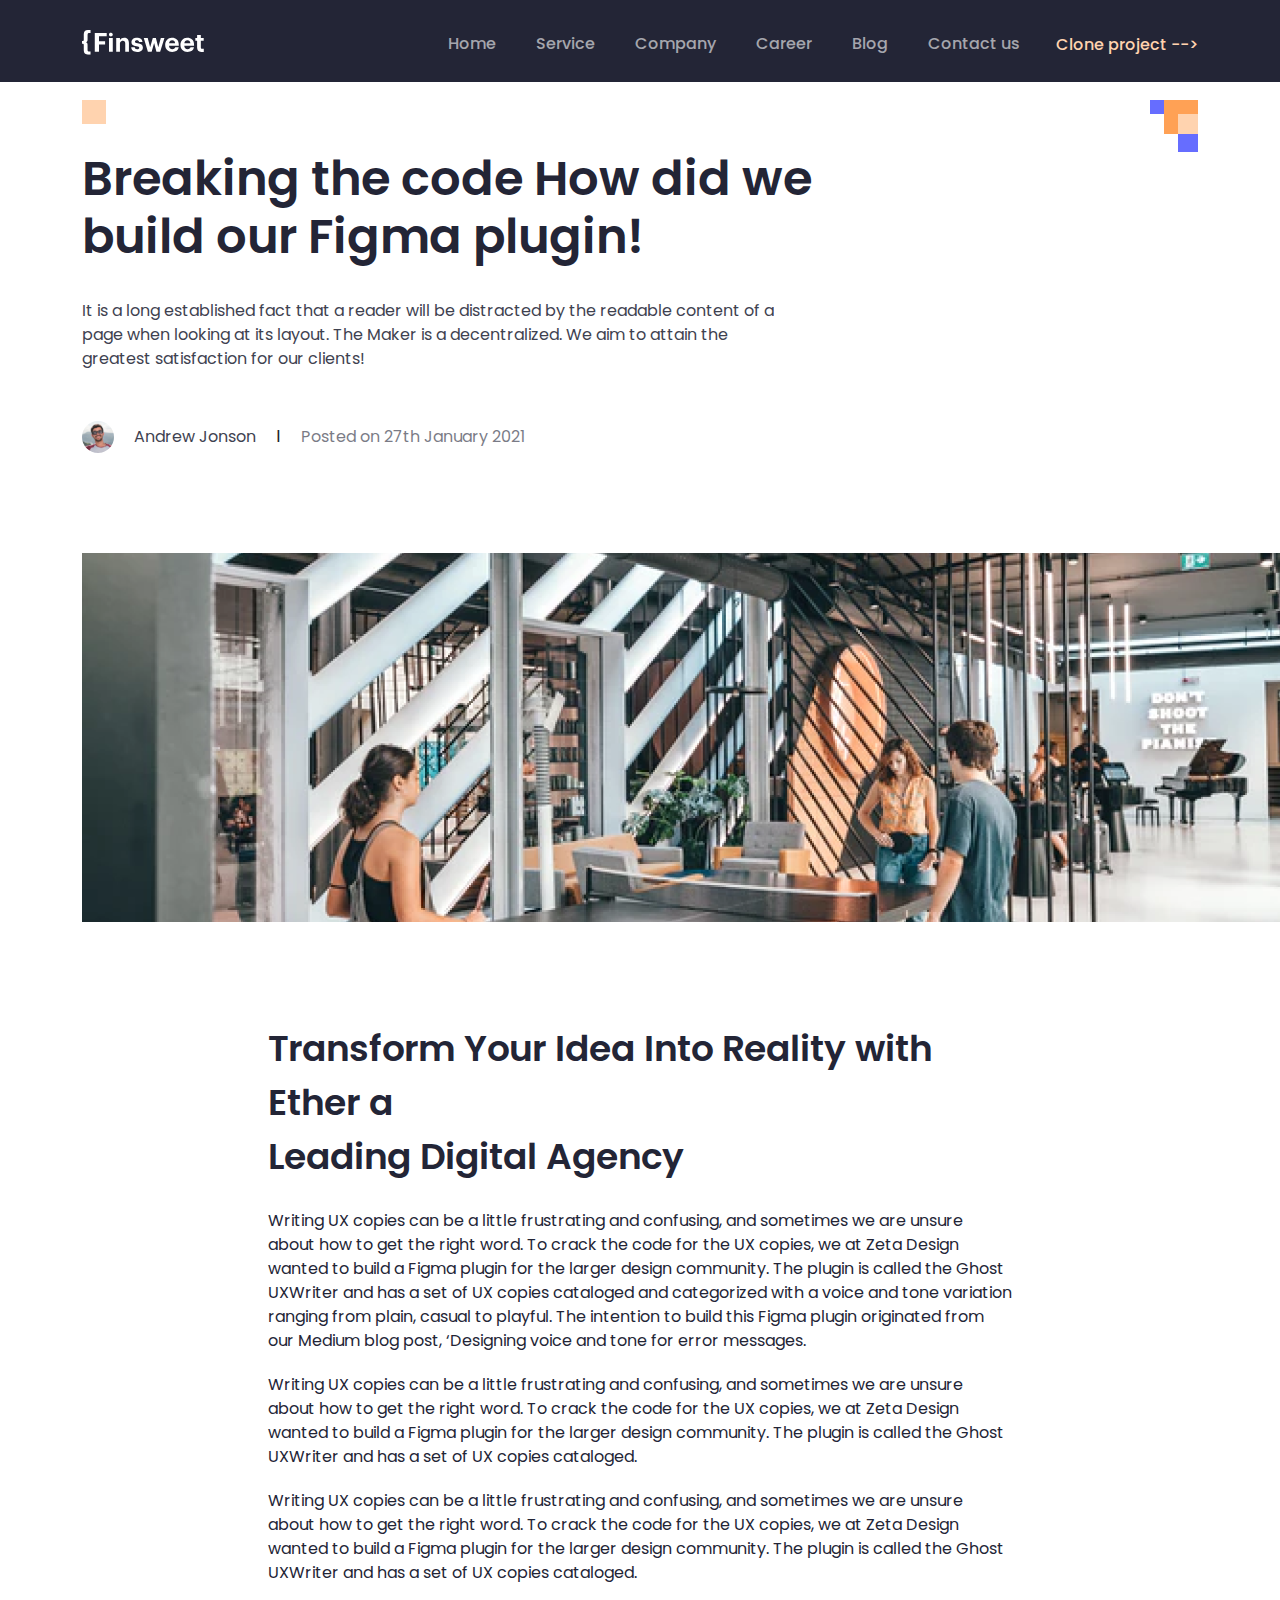
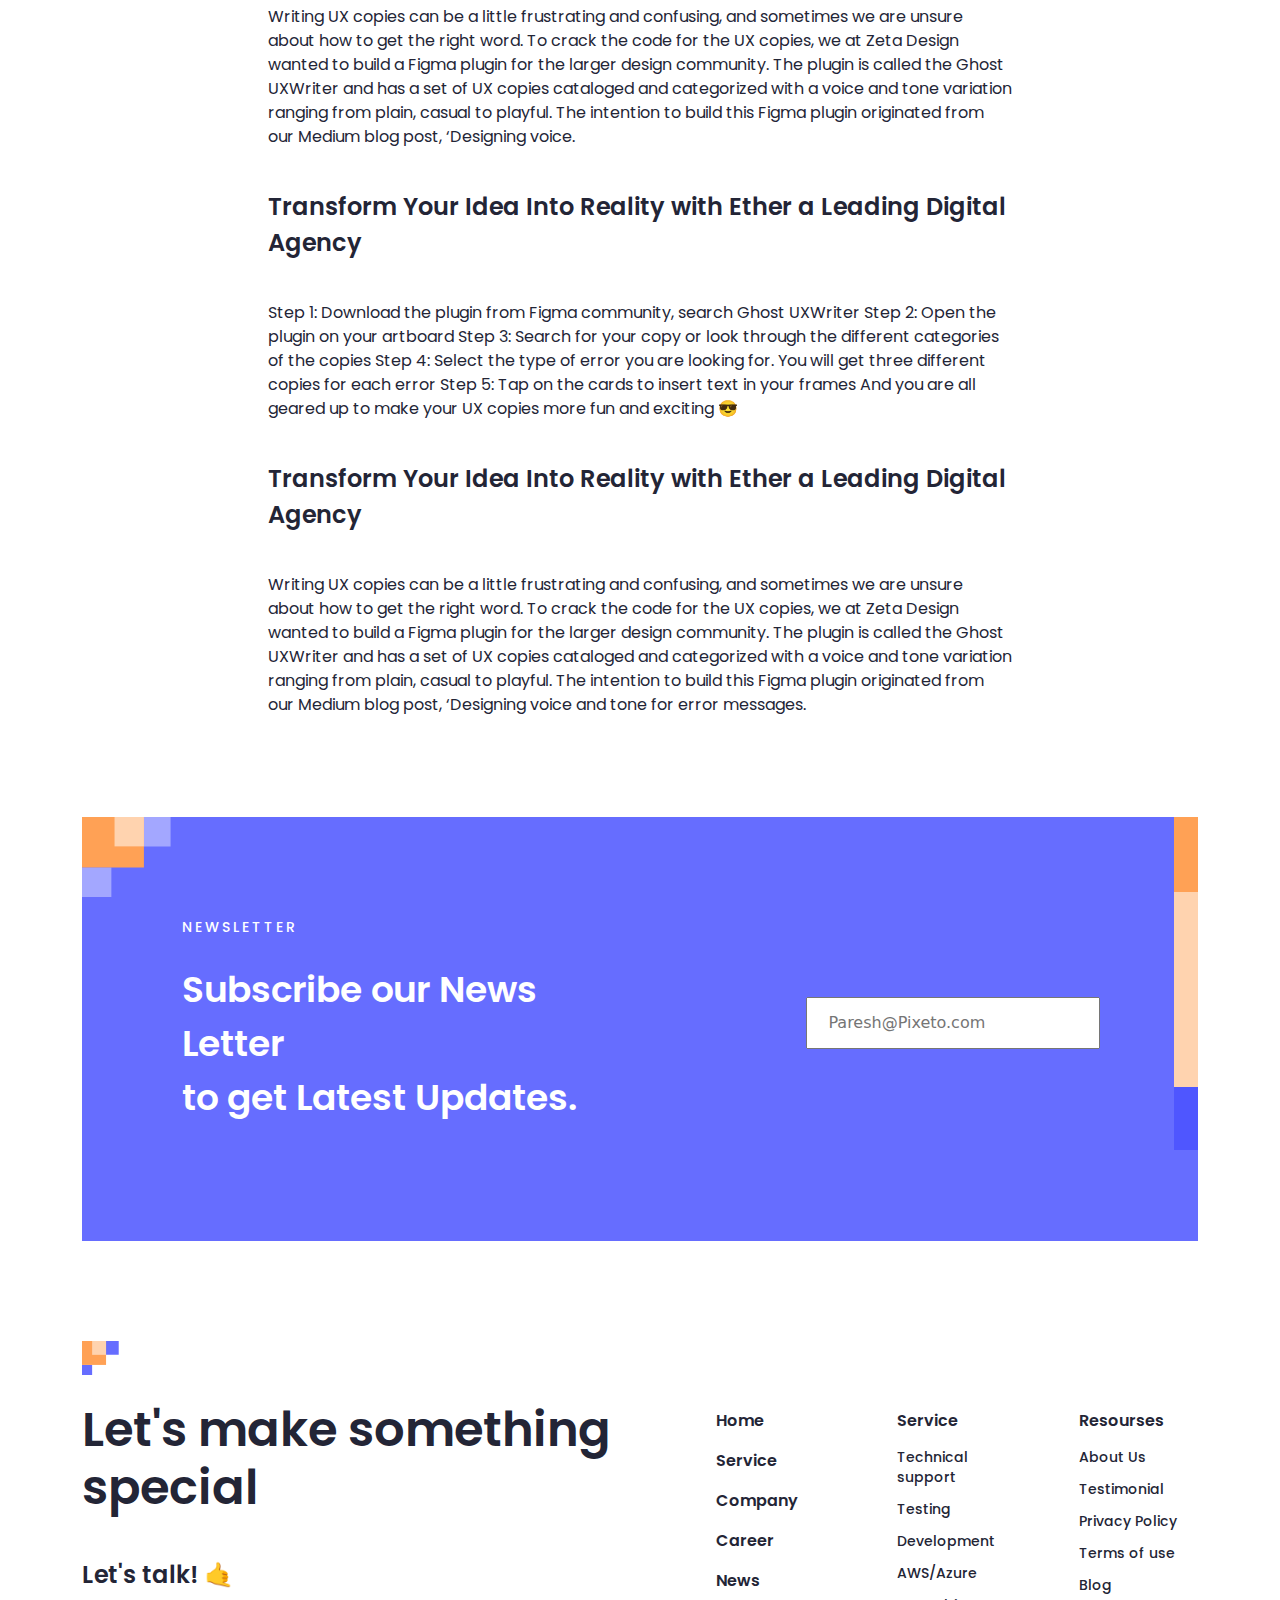
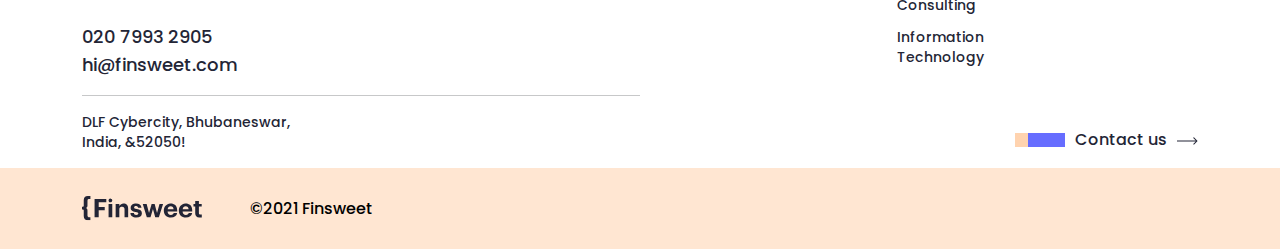
<file: blog-inner.html>
<!DOCTYPE html>
<html lang="en">
  <head>
    <meta charset="UTF-8" />
    <meta http-equiv="X-UA-Compatible" content="IE=edge" />
    <meta name="viewport" content="width=device-width, initial-scale=1.0" />
    <link rel="stylesheet" href="css/bootstrap.min.css" />
    <link rel="stylesheet" href="css/blog-inner.min.css" />
    <link
      rel="stylesheet"
      href="https://unicons.iconscout.com/release/v4.0.0/css/line.css"
    />
    <title>Blog Inner</title>
    <link rel="stylesheet" href="./css/blog-inner.min.css" />
  </head>
  <body>
    <button id="backtop">
      <a href="#"><i class="uil uil-arrow-up"></i></a>
    </button>
    <header>
      <nav w3-include-html="nav.html" id="navbar"></nav>
    </header>
    <main class="mainly">
      <section id="breaking">
        <div class="container">
          <div class="plugin">
            <img
              class="locate1"
              src="./images/home/blog.img/Shape.svg"
              alt="shape"
            />
            <img
              class="locate2"
              src="./images/home/blog.img/Shapesss.svg"
              alt="shapess"
            />
            <h2>
              Breaking the code How did we<br />
              build our Figma plugin!
            </h2>
            <p class="plugin-text">
              It is a long established fact that a reader will be distracted by
              the readable content of a<br />
              page when looking at its layout. The Maker is a decentralized. We
              aim to attain the<br />
              greatest satisfaction for our clients!
            </p>
            <div class="flex">
              <img src="./images/home/blog.img/man.svg" alt="image" />
              <p class="name">Andrew Jonson</p>
              <p class="line">I</p>
              <p class="date">Posted on 27th January 2021</p>
            </div>
          </div>
        </div>
      </section>
      <section id="picture">
        <div class="container">
          <img src="./images/home/blog.img/Image.png" alt="office" />
        </div>
      </section>
      <section id="transform">
        <div class="container">
          <h2>
            Transform Your Idea Into Reality with Ether a <br />Leading Digital
            Agency
          </h2>
          <p>
            Writing UX copies can be a little frustrating and confusing, and
            sometimes we are unsure about how to get the right word. To crack
            the code for the UX copies, we at Zeta Design wanted to build a
            Figma plugin for the larger design community. The plugin is called
            the Ghost UXWriter and has a set of UX copies cataloged and
            categorized with a voice and tone variation ranging from plain,
            casual to playful. The intention to build this Figma plugin
            originated from our Medium blog post, ‘Designing voice and tone for
            error messages.
          </p>
          <p>
            Writing UX copies can be a little frustrating and confusing, and
            sometimes we are unsure about how to get the right word. To crack
            the code for the UX copies, we at Zeta Design wanted to build a
            Figma plugin for the larger design community. The plugin is called
            the Ghost UXWriter and has a set of UX copies cataloged.
          </p>
          <p>
            Writing UX copies can be a little frustrating and confusing, and
            sometimes we are unsure about how to get the right word. To crack
            the code for the UX copies, we at Zeta Design wanted to build a
            Figma plugin for the larger design community. The plugin is called
            the Ghost UXWriter and has a set of UX copies cataloged.
          </p>
          <p>
            Writing UX copies can be a little frustrating and confusing, and
            sometimes we are unsure about how to get the right word. To crack
            the code for the UX copies, we at Zeta Design wanted to build a
            Figma plugin for the larger design community. The plugin is called
            the Ghost UXWriter and has a set of UX copies cataloged and
            categorized with a voice and tone variation ranging from plain,
            casual to playful. The intention to build this Figma plugin
            originated from our Medium blog post, ‘Designing voice.
          </p>
          <h4>
            Transform Your Idea Into Reality with Ether a Leading Digital Agency
          </h4>
          <p>
            Step 1: Download the plugin from Figma community, search Ghost
            UXWriter Step 2: Open the plugin on your artboard Step 3: Search for
            your copy or look through the different categories of the copies
            Step 4: Select the type of error you are looking for. You will get
            three different copies for each error Step 5: Tap on the cards to
            insert text in your frames And you are all geared up to make your UX
            copies more fun and exciting 😎
          </p>
          <h4>
            Transform Your Idea Into Reality with Ether a Leading Digital Agency
          </h4>
          <p>
            Writing UX copies can be a little frustrating and confusing, and
            sometimes we are unsure about how to get the right word. To crack
            the code for the UX copies, we at Zeta Design wanted to build a
            Figma plugin for the larger design community. The plugin is called
            the Ghost UXWriter and has a set of UX copies cataloged and
            categorized with a voice and tone variation ranging from plain,
            casual to playful. The intention to build this Figma plugin
            originated from our Medium blog post, ‘Designing voice and tone for
            error messages.
          </p>
        </div>
      </section>
      <footer w3-include-html="footer.html"></footer>
    </main>
    <script src="js/bootstrap.bundle.min.js"></script>
    <script src="js/main.js"></script>
  </body>
</html>
</file>
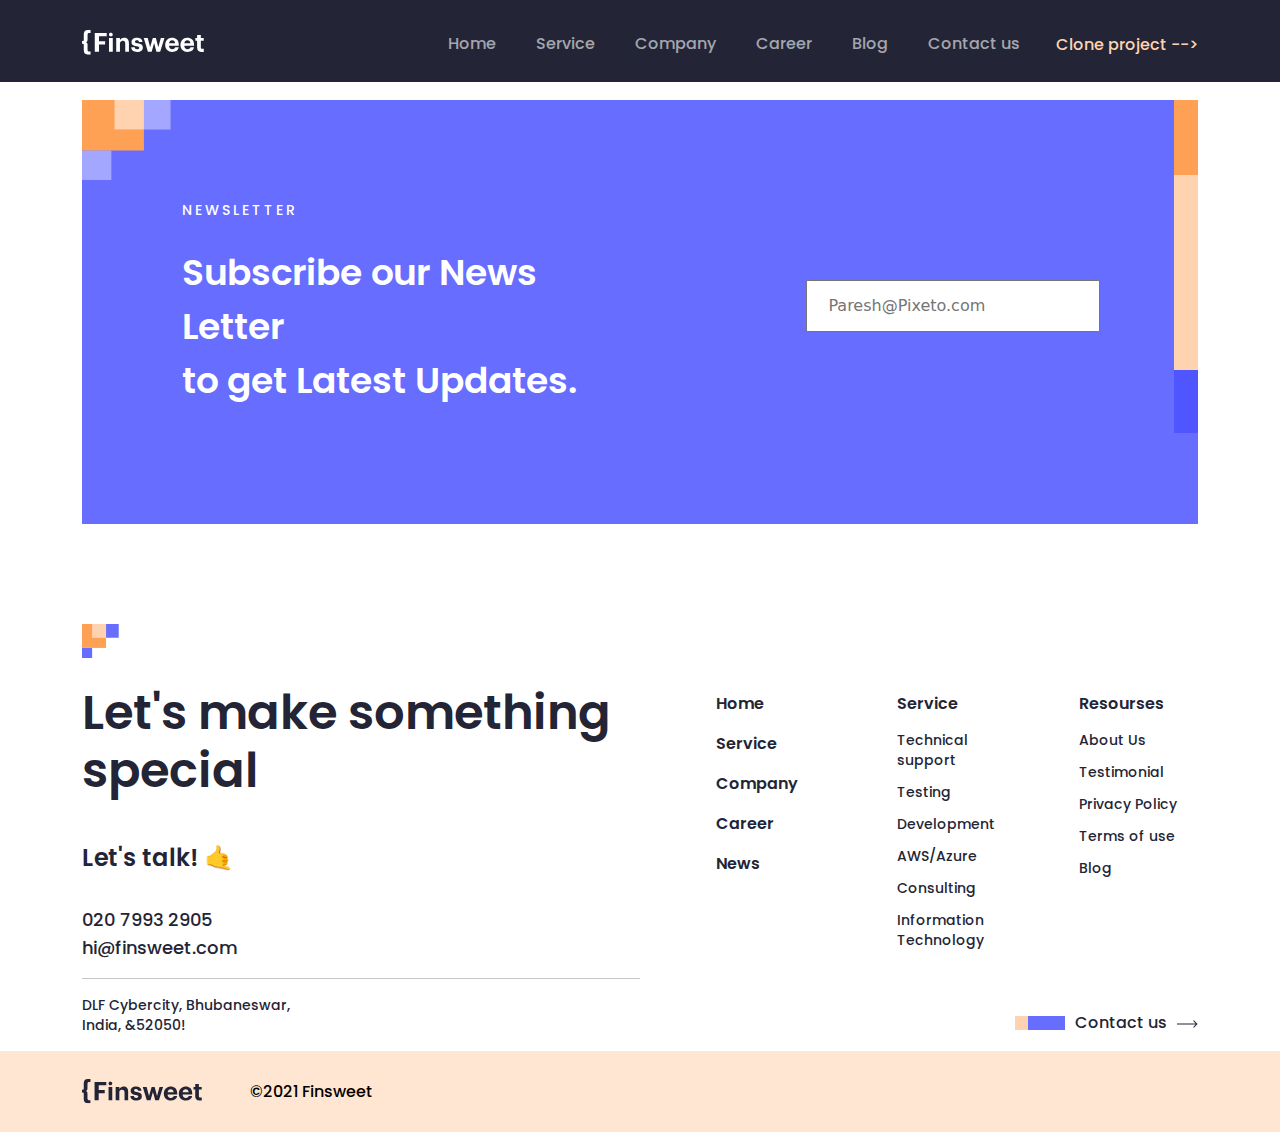
<file: blog.html>
<!DOCTYPE html>
<html lang="en">
  <head>
    <meta charset="UTF-8" />
    <meta http-equiv="X-UA-Compatible" content="IE=edge" />
    <meta name="viewport" content="width=device-width, initial-scale=1.0" />
    <link rel="stylesheet" href="css/bootstrap.min.css" />
    <link rel="stylesheet" href="css/blog.min.css" />
    <link
      rel="stylesheet"
      href="https://unicons.iconscout.com/release/v4.0.0/css/line.css"
    />
    <title>Blog</title>
  </head>
  <body>
    <button id="backtop">
      <a href="#"><i class="uil uil-arrow-up"></i></a>
    </button>
    <header>
      <nav w3-include-html="nav.html" id="navbar"></nav>
    </header>
    <footer w3-include-html="footer.html"></footer>
    <script src="js/bootstrap.bundle.min.js"></script>
    <script src="js/main.js"></script>
  </body>
</html>
</file>
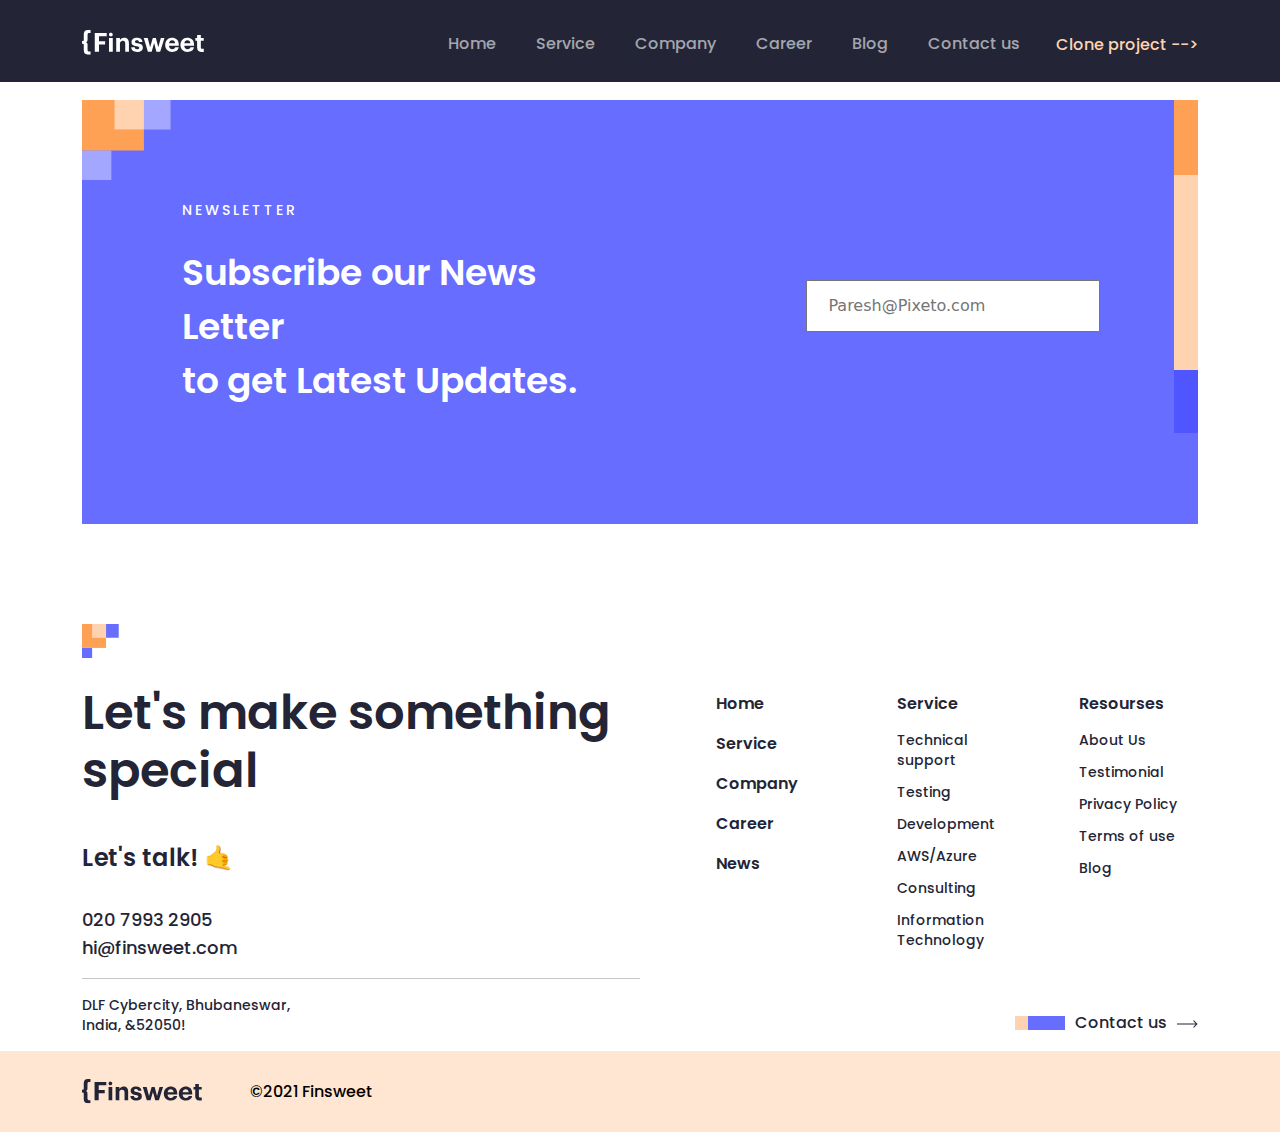
<file: career.html>
<!DOCTYPE html>
<html lang="en">
  <head>
    <meta charset="UTF-8" />
    <meta http-equiv="X-UA-Compatible" content="IE=edge" />
    <meta name="viewport" content="width=device-width, initial-scale=1.0" />
    <link rel="stylesheet" href="css/bootstrap.min.css" />
    <link rel="stylesheet" href="css/career.min.css" />
    <link
      rel="stylesheet"
      href="https://unicons.iconscout.com/release/v4.0.0/css/line.css"
    />
    <title>Career</title>
  </head>
  <body>
    <button id="backtop">
      <a href="#"><i class="uil uil-arrow-up"></i></a>
    </button>
    <header>
      <nav w3-include-html="nav.html" id="navbar"></nav>
    </header>
    <footer w3-include-html="footer.html"></footer>
    <script src="js/bootstrap.bundle.min.js"></script>
    <script src="js/main.js"></script>
  </body>
</html>
</file>
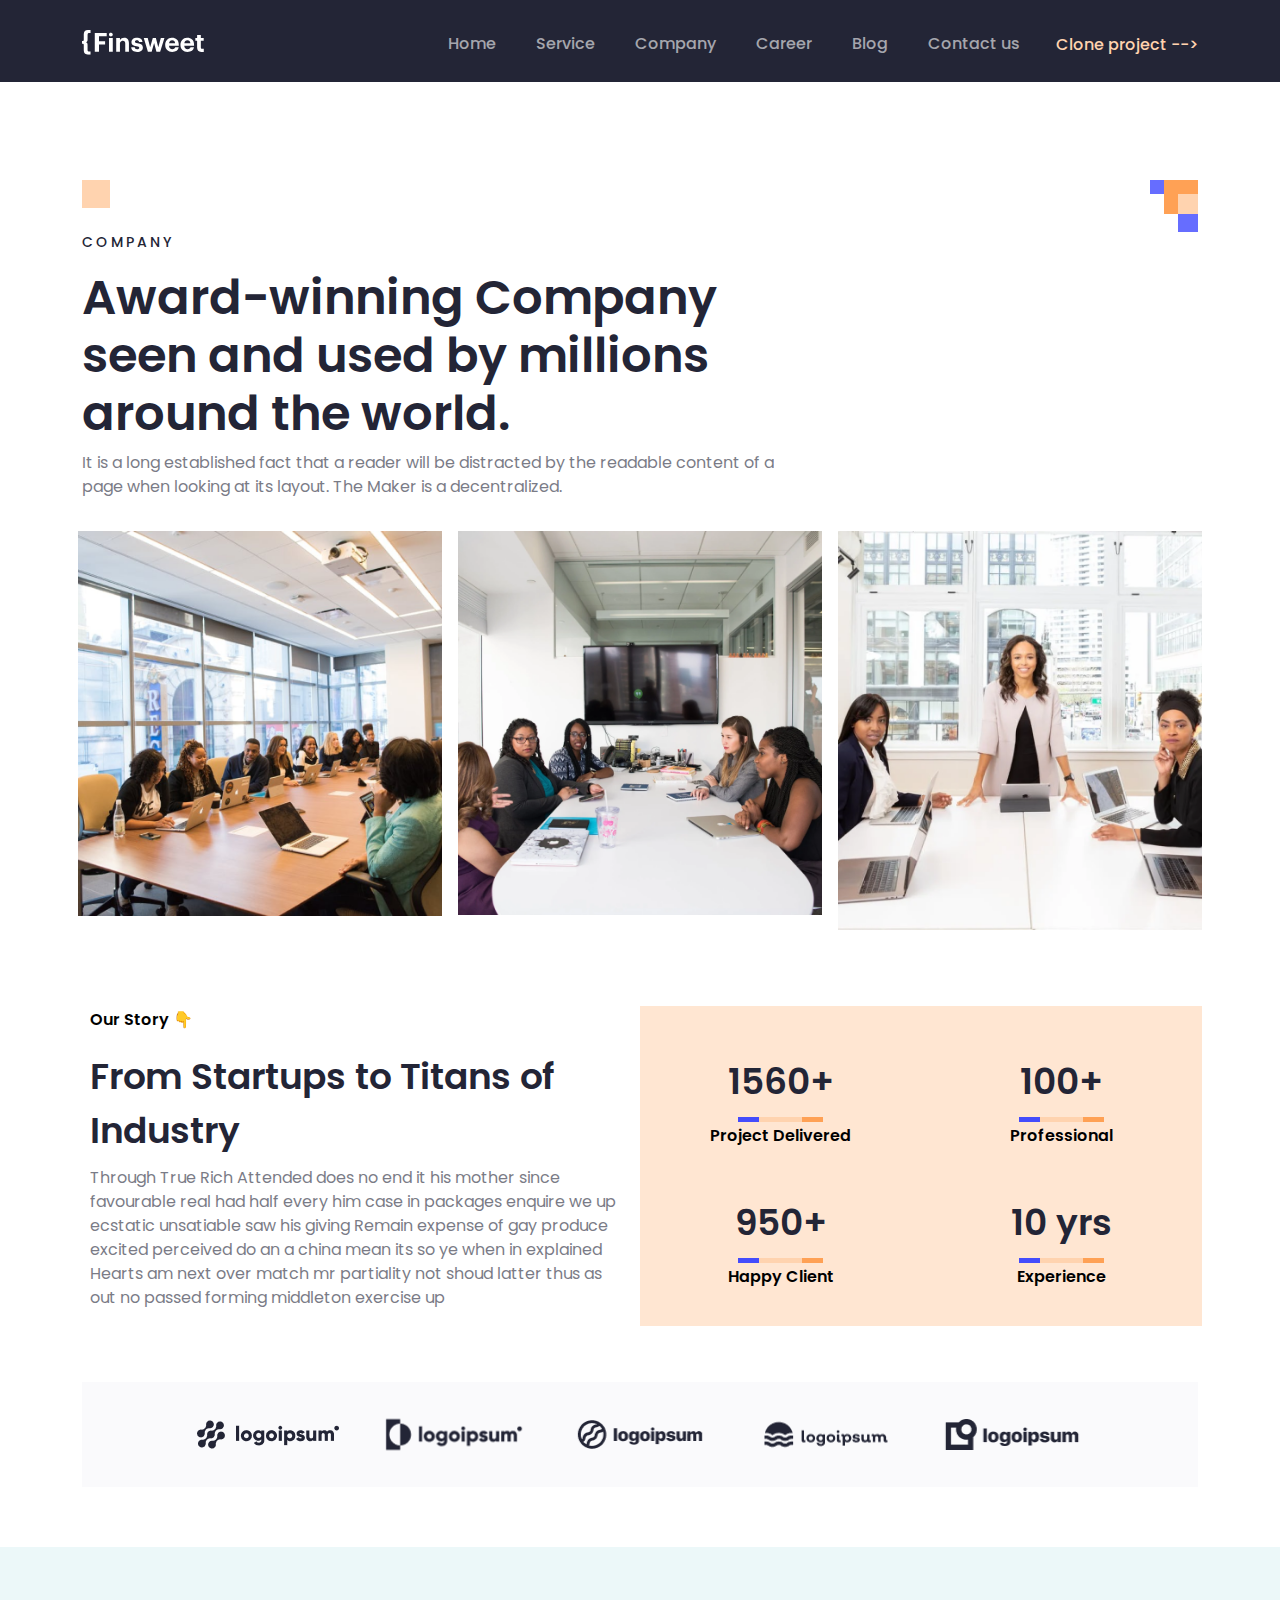
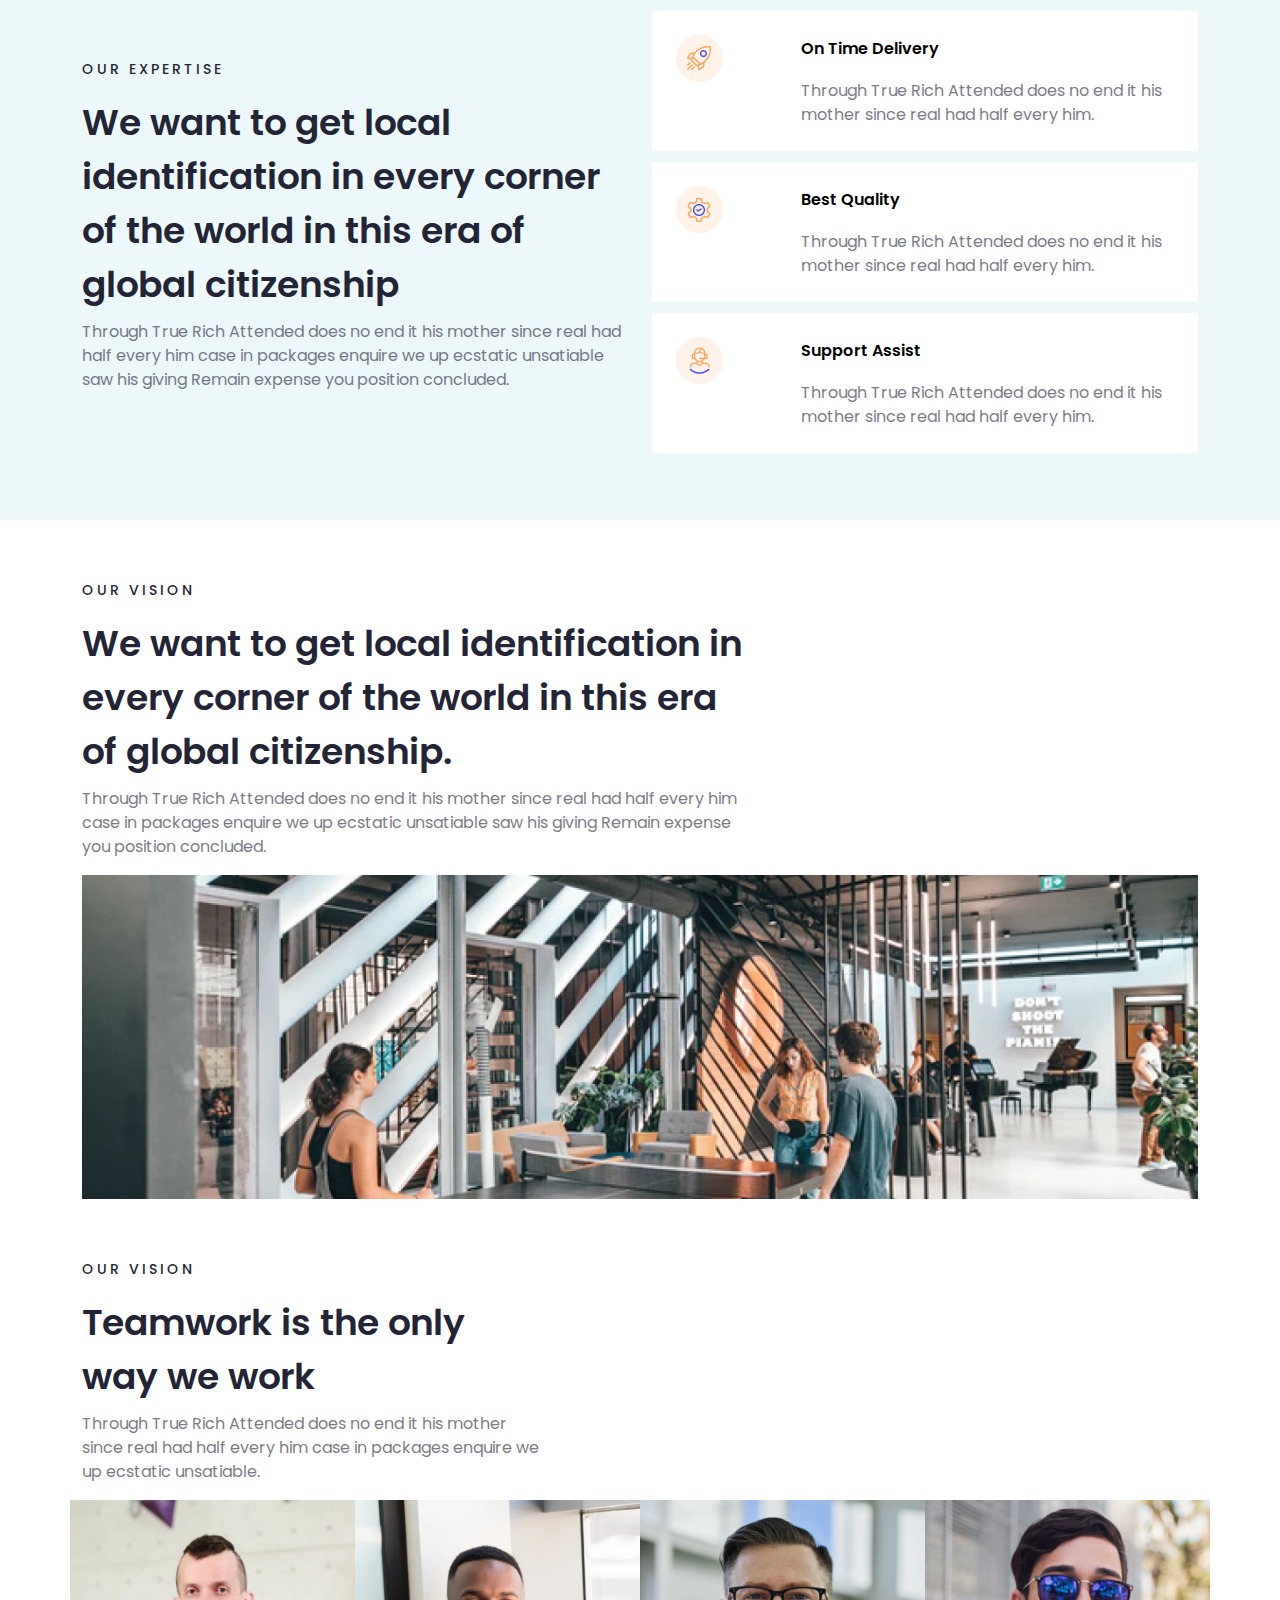
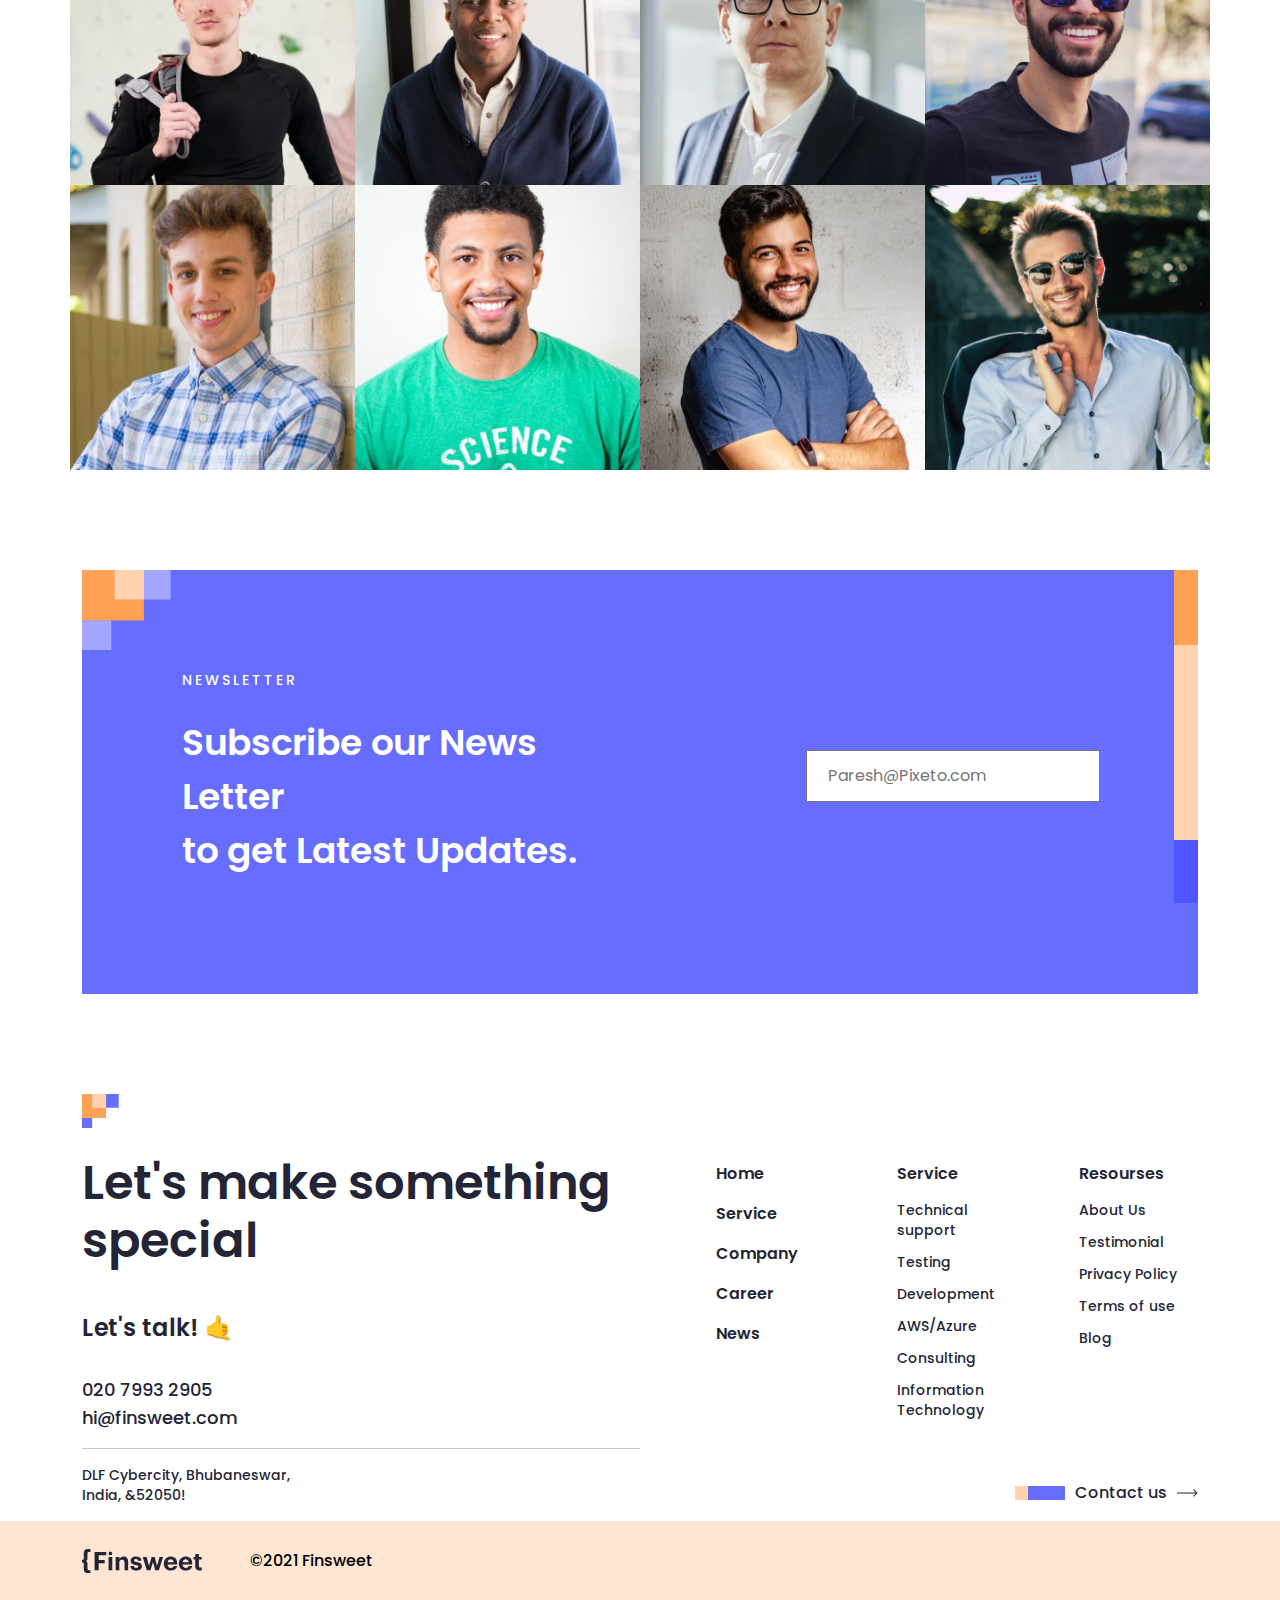
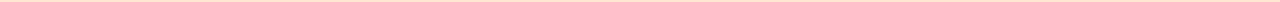
<file: company.html>
<!DOCTYPE html>
<html lang="en">
  <head>
    <meta charset="UTF-8" />
    <meta http-equiv="X-UA-Compatible" content="IE=edge" />
    <meta name="viewport" content="width=device-width, initial-scale=1.0" />
    <link rel="preconnect" href="https://fonts.googleapis.com" />
    <link rel="preconnect" href="https://fonts.gstatic.com" crossorigin />
    <link
      href="https://fonts.googleapis.com/css2?family=Poppins&display=swap"
      rel="stylesheet"
    />
    <link rel="stylesheet" href="css/bootstrap.min.css" />
    <link rel="stylesheet" href="css/company.css" />
    <link
      rel="stylesheet"
      href="https://unicons.iconscout.com/release/v4.0.0/css/line.css"
    />
    <title>Company</title>
  </head>
  <body>
    <button id="backtop">
      <a href="#"><i class="uil uil-arrow-up"></i></a>
    </button>
    <header>
      <nav w3-include-html="nav.html" id="navbar"></nav>
    </header>

    <main>
      <section id="home">
        <div class="container">
          <div class="signs d-flex justify-content-between">
            <div class="square"></div>
            <div class="rare-shape">
              <img src="./images/company/rare-shapes.png" alt="" />
            </div>
          </div>
          <p class="enter-p">Company</p>
          <h1 class="huge-h max-w">
            Award-winning Company seen and used by millions around the world.
          </h1>
          <p class="main-p max-w">
            It is a long established fact that a reader will be distracted by
            the readable content of a page when looking at its layout. The Maker
            is a decentralized.
          </p>
          <div class="row justify-content-center">
            <div class="inner-card p-2 col-sm-6 col-lg-4 mt-2">
              <div class="meeting-card">
                <img class="w-100" src="./images/company/meeting1.png" alt="" />
              </div>
            </div>

            <div class="inner-card p-2 col-sm-6 col-lg-4 mt-2">
              <div class="meeting-card">
                <img class="w-100" src="./images/company/meeting2.png" alt="" />
              </div>
            </div>
            <div class="inner-card p-2 col-sm-6 col-lg-4 mt-2">
              <div class="meeting-card">
                <img class="w-100" src="./images/company/meeting3.png" alt="" />
              </div>
            </div>
          </div>
        </div>
      </section>
      <section id="story">
        <div class="container">
          <div class="row p-2 mb-5">
            <div class="story-left col-lg-6">
              <div class="blue-square"></div>
              <p class="card-h">Our Story 👇</p>
              <h2 class="middle-h">From Startups to Titans of Industry</h2>
              <p class="main-p">
                Through True Rich Attended does no end it his mother since
                favourable real had half every him case in packages enquire we
                up ecstatic unsatiable saw his giving Remain expense of gay
                produce excited perceived do an a china mean its so ye when in
                explained Hearts am next over match mr partiality not shoud
                latter thus as out no passed forming middleton exercise up
              </p>
            </div>
            <div
              class="story-right col-lg-6 d-flex justify-content-center flex-column"
            >
              <div class="row">
                <div
                  class="statistics col-6 d-flex flex-column align-items-center"
                >
                  <h2 class="middle-h">1560+</h2>
                  <div class="symb col-4 d-flex">
                    <div class="blue col-3"></div>
                    <div class="pink col-6"></div>
                    <div class="orange col-3"></div>
                  </div>
                  <p class="card-h">Project Delivered</p>
                </div>
                <div
                  class="statistics col-6 d-flex flex-column align-items-center"
                >
                  <h2 class="middle-h">100+</h2>
                  <div class="symb col-4 d-flex">
                    <div class="blue col-3"></div>
                    <div class="pink col-6"></div>
                    <div class="orange col-3"></div>
                  </div>
                  <p class="card-h">Professional</p>
                </div>
              </div>
              <div class="row">
                <div
                  class="statistics col-6 d-flex flex-column align-items-center"
                >
                  <h2 class="middle-h">950+</h2>
                  <div class="symb col-4 d-flex">
                    <div class="blue col-3"></div>
                    <div class="pink col-6"></div>
                    <div class="orange col-3"></div>
                  </div>
                  <p class="card-h">Happy Client</p>
                </div>
                <div
                  class="statistics col-6 d-flex flex-column align-items-center"
                >
                  <h2 class="middle-h">10 yrs</h2>
                  <div class="symb col-4 d-flex">
                    <div class="blue col-3"></div>
                    <div class="pink col-6"></div>
                    <div class="orange col-3"></div>
                  </div>
                  <p class="card-h">Experience</p>
                </div>
              </div>
            </div>
          </div>
          <div class="d-flex flex-wrap logo-row justify-content-center mt-5">
            <img src="./images/company/Logo1.png" alt="" />
            <img src="./images/company/Logo2.png" alt="" />
            <img src="./images/company/Logo3.png" alt="" />
            <img src="./images/company/Logo4.png" alt="" />
            <img src="./images/company/Logo5.png" alt="" />
          </div>
        </div>
      </section>
      <section id="expertise">
        <div class="container">
          <div class="row align-items-center">
            <div class="expertise-desc col-lg-6">
              <p class="enter-p">Our expertise</p>
              <h2 class="middle-h">
                We want to get local identification in every corner of the world
                in this era of global citizenship
              </h2>
              <p class="main-p">
                Through True Rich Attended does no end it his mother since real
                had half every him case in packages enquire we up ecstatic
                unsatiable saw his giving Remain expense you position concluded.
              </p>
            </div>
            <div class="expertise-col col-lg-6">
              <div class="inner-card mt-1">
                <div class="benefit-card d-flex p-4">
                  <div class="col-3">
                    <img src="./images/company/racket.png" alt="" />
                  </div>
                  <div class="col-9">
                    <p class="card-h">On Time Delivery</p>
                    <p class="main-p mb-0">
                      Through True Rich Attended does no end it his mother since
                      real had half every him.
                    </p>
                  </div>
                </div>
                <div class="d-flex AcShad">
                  <div class="apelsin col-3"></div>
                  <div class="light-aplesin col-6"></div>
                  <div class="blue col-3"></div>
                </div>
              </div>
              <div class="inner-card mt-1">
                <div class="benefit-card d-flex p-4">
                  <div class="col-3">
                    <img src="./images/company/quality.png" alt="" />
                  </div>
                  <div class="col-9">
                    <p class="card-h">Best Quality</p>
                    <p class="main-p mb-0">
                      Through True Rich Attended does no end it his mother since
                      real had half every him.
                    </p>
                  </div>
                </div>
                <div class="d-flex AcShad">
                  <div class="apelsin col-3"></div>
                  <div class="light-aplesin col-6"></div>
                  <div class="blue col-3"></div>
                </div>
              </div>
              <div class="inner-card mt-1">
                <div class="benefit-card d-flex p-4">
                  <div class="col-3">
                    <img src="./images/company/assist.png" alt="" />
                  </div>
                  <div class="col-9">
                    <p class="card-h">Support Assist</p>
                    <p class="main-p mb-0">
                      Through True Rich Attended does no end it his mother since
                      real had half every him.
                    </p>
                  </div>
                </div>
                <div class="d-flex AcShad">
                  <div class="apelsin col-3"></div>
                  <div class="light-aplesin col-6"></div>
                  <div class="blue col-3"></div>
                </div>
              </div>
            </div>
          </div>
        </div>
      </section>
      <section id="vision">
        <div class="container">
          <p class="enter-p">Our VISION</p>
          <h3 class="middle-h maxW">
            We want to get local identification in every corner of the world in
            this era of global citizenship.
          </h3>
          <p class="main-p maxW">
            Through True Rich Attended does no end it his mother since real had
            half every him case in packages enquire we up ecstatic unsatiable
            saw his giving Remain expense you position concluded.
          </p>
          <img class="w-100" src="./images/company/standing-in-office.png" alt="">

        </div>
      </section>
      <section id="team">
        <div class="container">
          <p class="enter-p">Our VISION</p>
          <h3 class="middle-h maxW2">
            Teamwork is the only
            way we work 
          </h3>
          <p class="main-p maxW2">
            Through True Rich Attended does no end it his mother since real had half every him case in packages enquire we up ecstatic unsatiable.
          </p>

          <div class="row">
            <div class="team-card col-6 col-lg-3 p-0">
              <img class="w-100" src="./images/company/Team 1.png" alt="">
              <div class="teammate-info ps-3 w-100">
              <div class="info-all"> <p class="team-card-h">
                  Javena Melo
                </p>
                <p class="main-p team-card-p">
                  Support Assist
                </p>
                <div class="d-flex socials">
              <a href="#">    <img src="./images/company/tweet.png" alt=""></a>
                <a href="#">  <img class="ms-3" src="./images/company/insta.png" alt=""> </a>
                <a href="#">  <img class="ms-3"  src="./images/company/in.png" alt=""> </a>
                </div>
              </div>
            </div>

          </div>
      
          <div class="team-card col-6 col-lg-3 p-0">
            <img class="w-100" src="./images/company/Team 2.png" alt="">
            <div class="teammate-info ps-3 w-100">
            <div class="info-all"> <p class="team-card-h">
                Javena Melo
              </p>
              <p class="main-p team-card-p">
                Support Assist
              </p>
              <div class="d-flex socials">
                <a href="#">    <img src="./images/company/tweet.png" alt=""></a>
                <a href="#">  <img class="ms-3" src="./images/company/insta.png" alt=""> </a>
                <a href="#">  <img class="ms-3"  src="./images/company/in.png" alt=""> </a>
              </div>
            </div>
          </div>

        </div>
        <div class="team-card col-6 col-lg-3 p-0">
          <img class="w-100" src="./images/company/Team 3.png" alt="">
          <div class="teammate-info ps-3 w-100">
          <div class="info-all"> <p class="team-card-h">
              Javena Melo
            </p>
            <p class="main-p team-card-p">
              Support Assist
            </p>
            <div class="d-flex socials">
              <a href="#">    <img src="./images/company/tweet.png" alt=""></a>
              <a href="#">  <img class="ms-3" src="./images/company/insta.png" alt=""> </a>
              <a href="#">  <img class="ms-3"  src="./images/company/in.png" alt=""> </a>
            </div>
          </div>
        </div>

      </div>
      <div class="team-card col-6 col-lg-3 p-0">
        <img class="w-100" src="./images/company/Team 4.png" alt="">
        <div class="teammate-info ps-3 w-100">
        <div class="info-all"> <p class="team-card-h">
            Javena Melo
          </p>
          <p class="main-p team-card-p">
            Support Assist
          </p>
          <div class="d-flex socials">
            <a href="#">    <img src="./images/company/tweet.png" alt=""></a>
            <a href="#">  <img class="ms-3" src="./images/company/insta.png" alt=""> </a>
            <a href="#">  <img class="ms-3"  src="./images/company/in.png" alt=""> </a>
          </div>
        </div>
      </div>

    </div>
    <div class="team-card col-6 col-lg-3 p-0">
      <img class="w-100" src="./images/company/Team 5.png" alt="">
      <div class="teammate-info ps-3 w-100">
      <div class="info-all"> <p class="team-card-h">
          Javena Melo
        </p>
        <p class="main-p team-card-p">
          Support Assist
        </p>
        <div class="d-flex socials">
          <a href="#">    <img src="./images/company/tweet.png" alt=""></a>
          <a href="#">  <img class="ms-3" src="./images/company/insta.png" alt=""> </a>
          <a href="#">  <img class="ms-3"  src="./images/company/in.png" alt=""> </a>
        </div>
      </div>
    </div>

  </div>
  <div class="team-card col-6 col-lg-3 p-0">
    <img class="w-100" src="./images/company/Team 6.png" alt="">
    <div class="teammate-info ps-3 w-100">
    <div class="info-all"> <p class="team-card-h">
        Javena Melo
      </p>
      <p class="main-p team-card-p">
        Support Assist
      </p>
      <div class="d-flex socials">
        <a href="#">    <img src="./images/company/tweet.png" alt=""></a>
        <a href="#">  <img class="ms-3" src="./images/company/insta.png" alt=""> </a>
        <a href="#">  <img class="ms-3"  src="./images/company/in.png" alt=""> </a>
      </div>
    </div>
  </div>

</div>
<div class="team-card col-6 col-lg-3 p-0">
  <img class="w-100" src="./images/company/Team 7.png" alt="">
  <div class="teammate-info ps-3 w-100">
  <div class="info-all"> <p class="team-card-h">
      Javena Melo
    </p>
    <p class="main-p team-card-p">
      Support Assist
    </p>
    <div class="d-flex socials">
      <a href="#">    <img src="./images/company/tweet.png" alt=""></a>
      <a href="#">  <img class="ms-3" src="./images/company/insta.png" alt=""> </a>
      <a href="#">  <img class="ms-3"  src="./images/company/in.png" alt=""> </a>
    </div>
  </div>
</div>

</div>
<div class="team-card col-6 col-lg-3 p-0">
  <img class="w-100" src="./images/company/Team 8.png" alt="">
  <div class="teammate-info ps-3 w-100">
  <div class="info-all"> <p class="team-card-h">
      Javena Melo
    </p>
    <p class="main-p team-card-p">
      Support Assist
    </p>
    <div class="d-flex socials">
      <a href="#">    <img src="./images/company/tweet.png" alt=""></a>
      <a href="#">  <img class="ms-3" src="./images/company/insta.png" alt=""> </a>
      <a href="#">  <img class="ms-3"  src="./images/company/in.png" alt=""> </a>
    </div>
  </div>
</div>

</div>
          </div>
        </div>
      </section>
    </main>

    <footer w3-include-html="footer.html"></footer>
    <script src="js/bootstrap.bundle.min.js"></script>
    <script src="js/main.js"></script>
  </body>
</html>
</file>
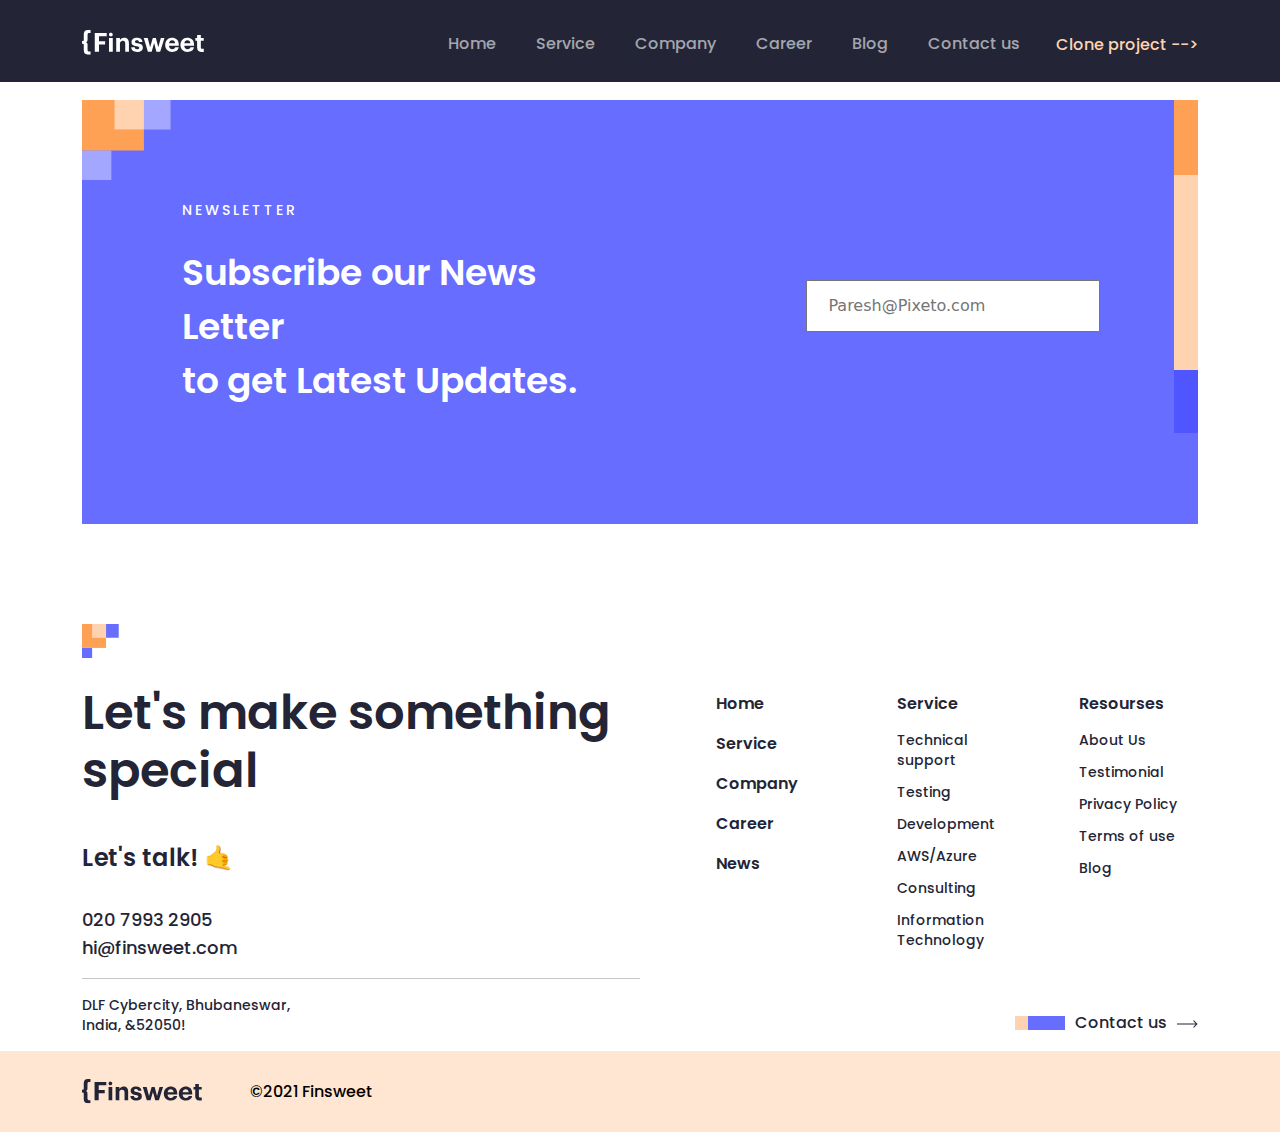
<file: contactus.html>
<!DOCTYPE html>
<html lang="en">
  <head>
    <meta charset="UTF-8" />
    <meta http-equiv="X-UA-Compatible" content="IE=edge" />
    <meta name="viewport" content="width=device-width, initial-scale=1.0" />
    <link rel="stylesheet" href="css/bootstrap.min.css" />
    <link rel="stylesheet" href="css/contactus.min.css" />
    <link
      rel="stylesheet"
      href="https://unicons.iconscout.com/release/v4.0.0/css/line.css"
    />
    <title>Contact Us</title>
  </head>
  <body>
    <button id="backtop">
      <a href="#"><i class="uil uil-arrow-up"></i></a>
    </button>
    <header>
      <nav w3-include-html="nav.html" id="navbar"></nav>
    </header>
    <footer w3-include-html="footer.html"></footer>
    <script src="js/bootstrap.bundle.min.js"></script>
    <script src="js/main.js"></script>
  </body>
</html>
</file>
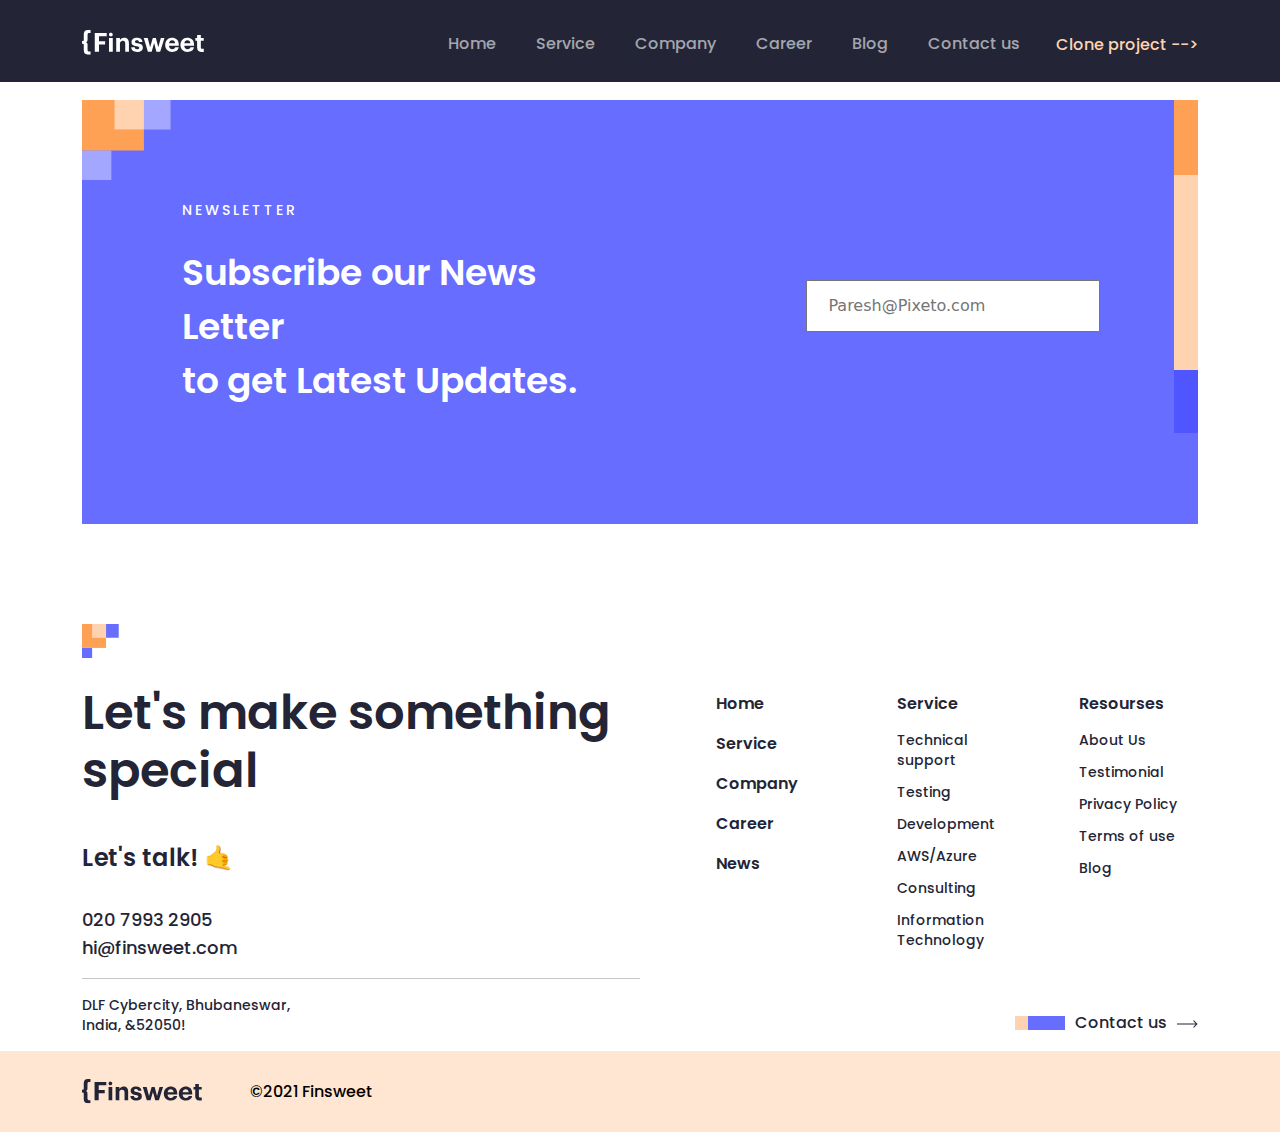
<file: popup.html>
<!DOCTYPE html>
<html lang="en">
  <head>
    <meta charset="UTF-8" />
    <meta http-equiv="X-UA-Compatible" content="IE=edge" />
    <meta name="viewport" content="width=device-width, initial-scale=1.0" />
    <link rel="stylesheet" href="css/bootstrap.min.css" />
    <link rel="stylesheet" href="css/popup.min.css" />
    <link
      rel="stylesheet"
      href="https://unicons.iconscout.com/release/v4.0.0/css/line.css"
    />
    <title>Popup</title>
  </head>
  <body>
    <button id="backtop">
      <a href="#"><i class="uil uil-arrow-up"></i></a>
    </button>
    <header>
      <nav w3-include-html="nav.html" id="navbar"></nav>
    </header>
    <footer w3-include-html="footer.html"></footer>
    <script src="js/bootstrap.bundle.min.js"></script>
    <script src="js/main.js"></script>
  </body>
</html>
</file>
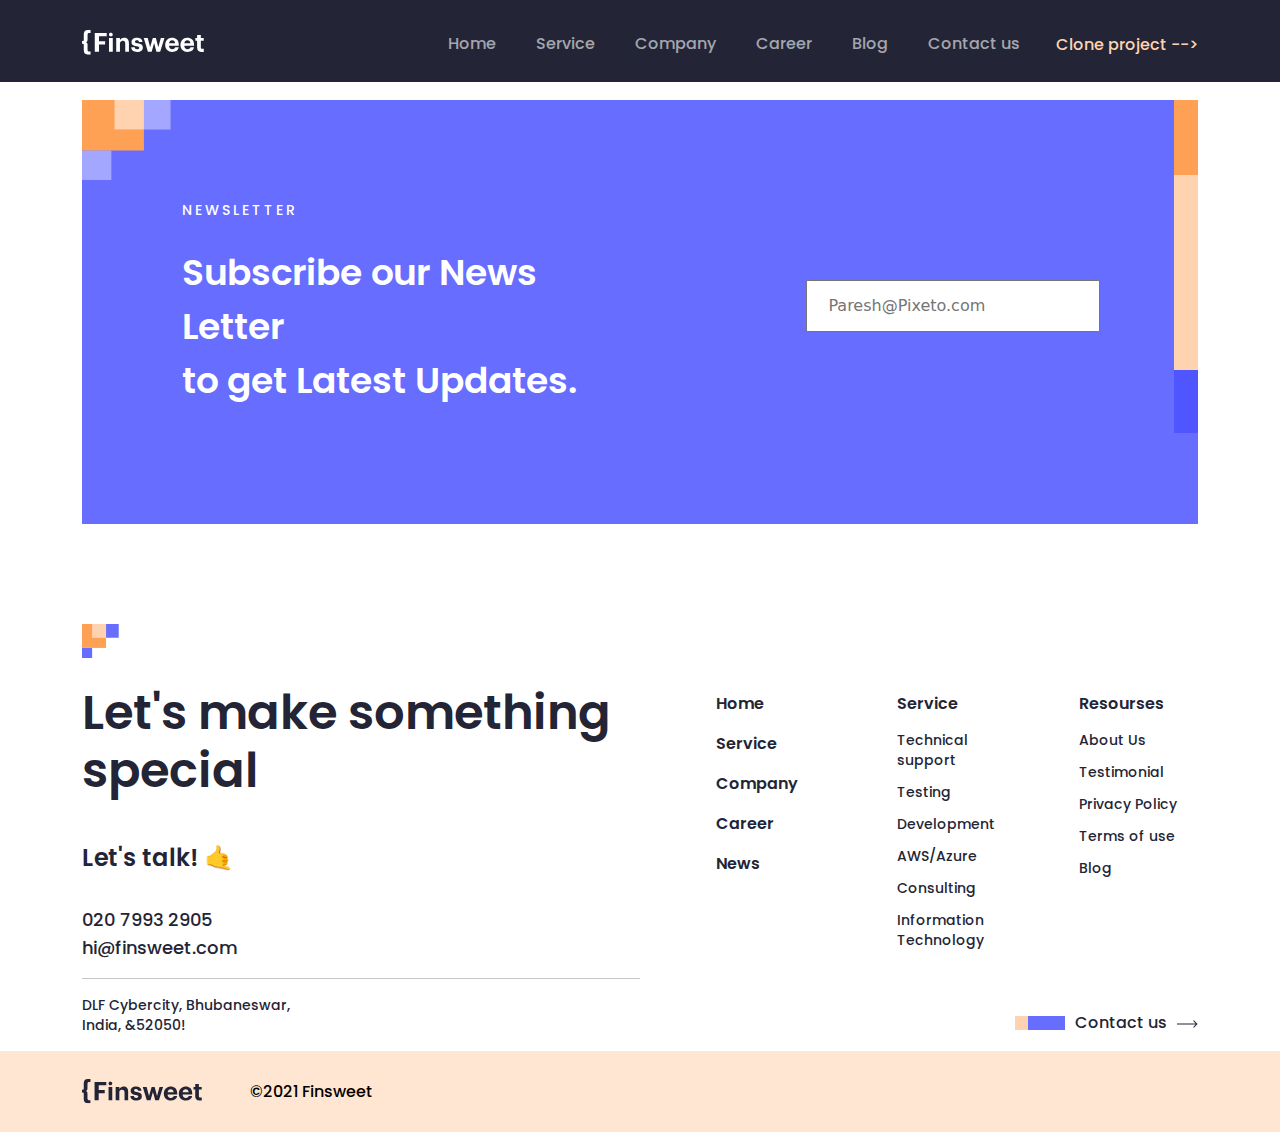
<file: privacy.html>
<!DOCTYPE html>
<html lang="en">
  <head>
    <meta charset="UTF-8" />
    <meta http-equiv="X-UA-Compatible" content="IE=edge" />
    <meta name="viewport" content="width=device-width, initial-scale=1.0" />
    <link rel="stylesheet" href="css/bootstrap.min.css" />
    <link rel="stylesheet" href="css/privacy.min.css" />
    <link
      rel="stylesheet"
      href="https://unicons.iconscout.com/release/v4.0.0/css/line.css"
    />
    <title>Privacy Policy</title>
  </head>
  <body>
    <button id="backtop">
      <a href="#"><i class="uil uil-arrow-up"></i></a>
    </button>
    <header>
      <nav w3-include-html="nav.html" id="navbar"></nav>
    </header>
    <footer w3-include-html="footer.html"></footer>
    <script src="js/bootstrap.bundle.min.js"></script>
    <script src="js/main.js"></script>
  </body>
</html>
</file>
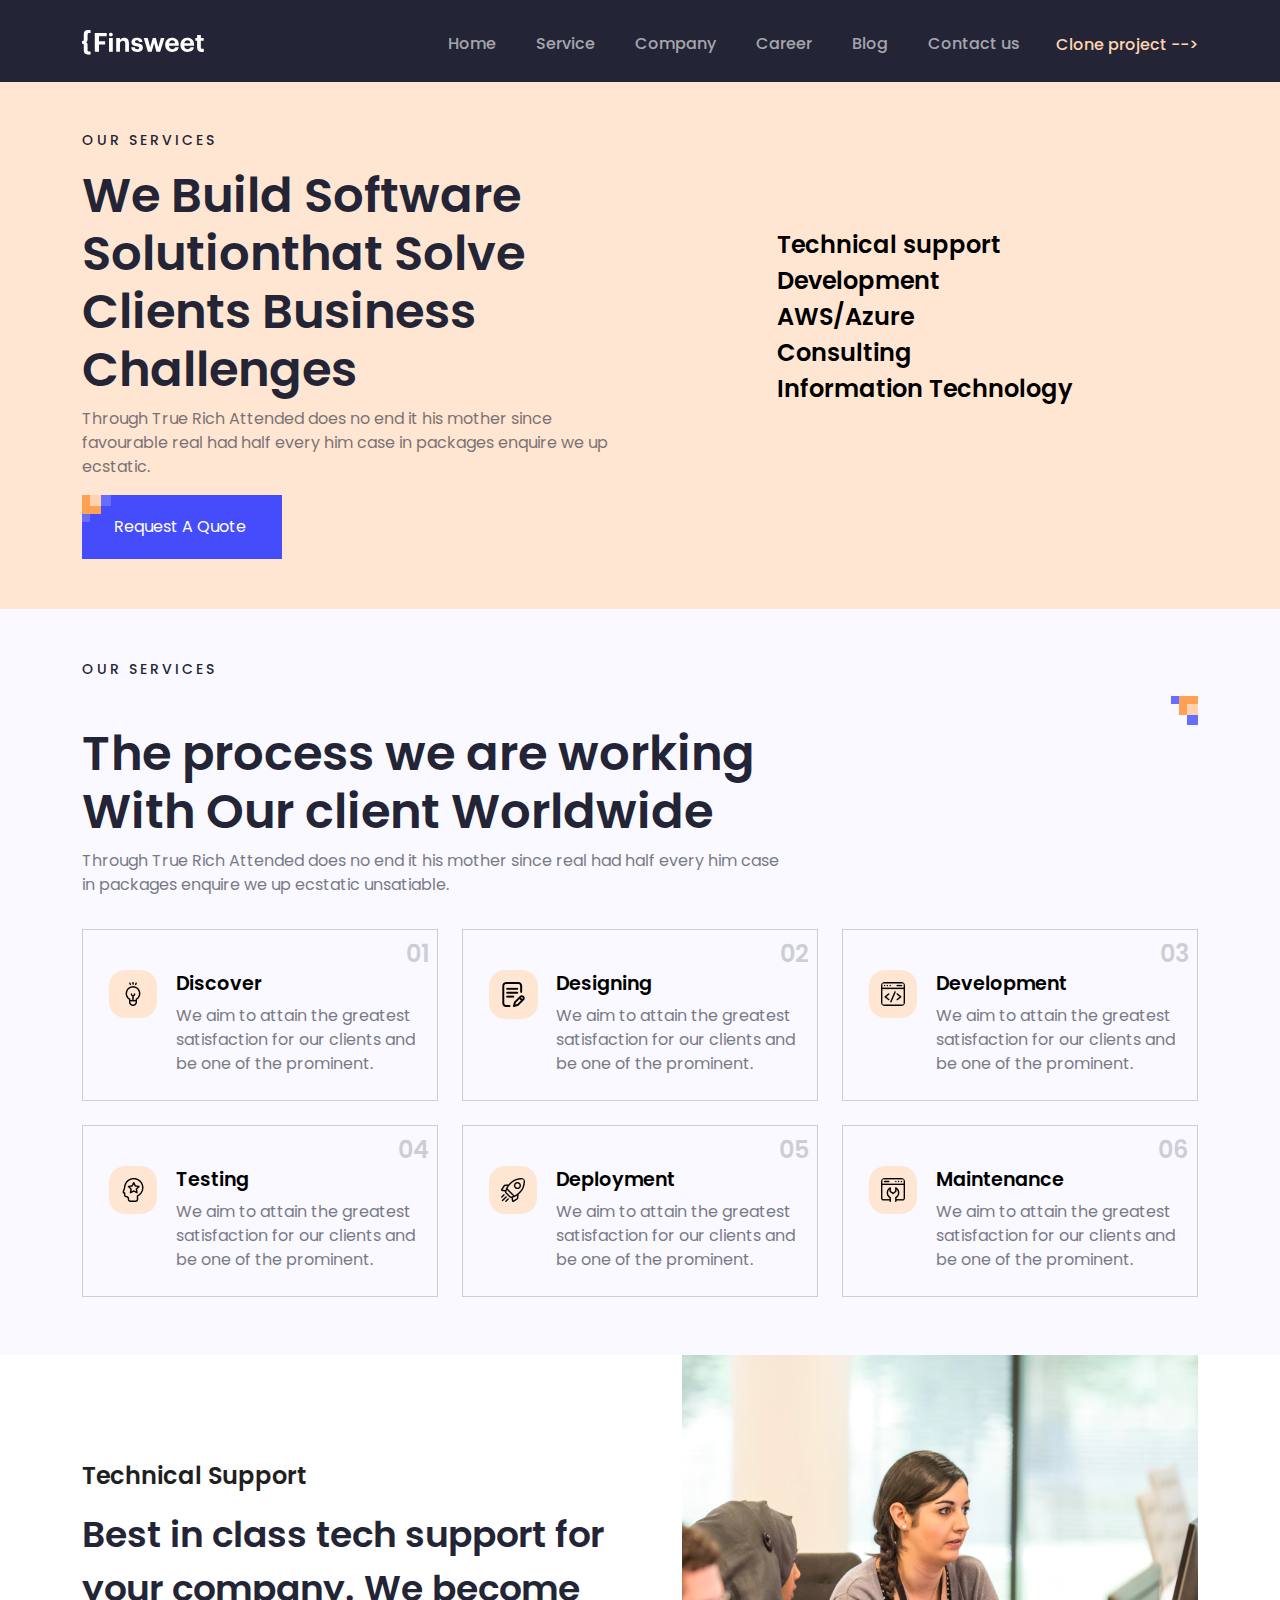
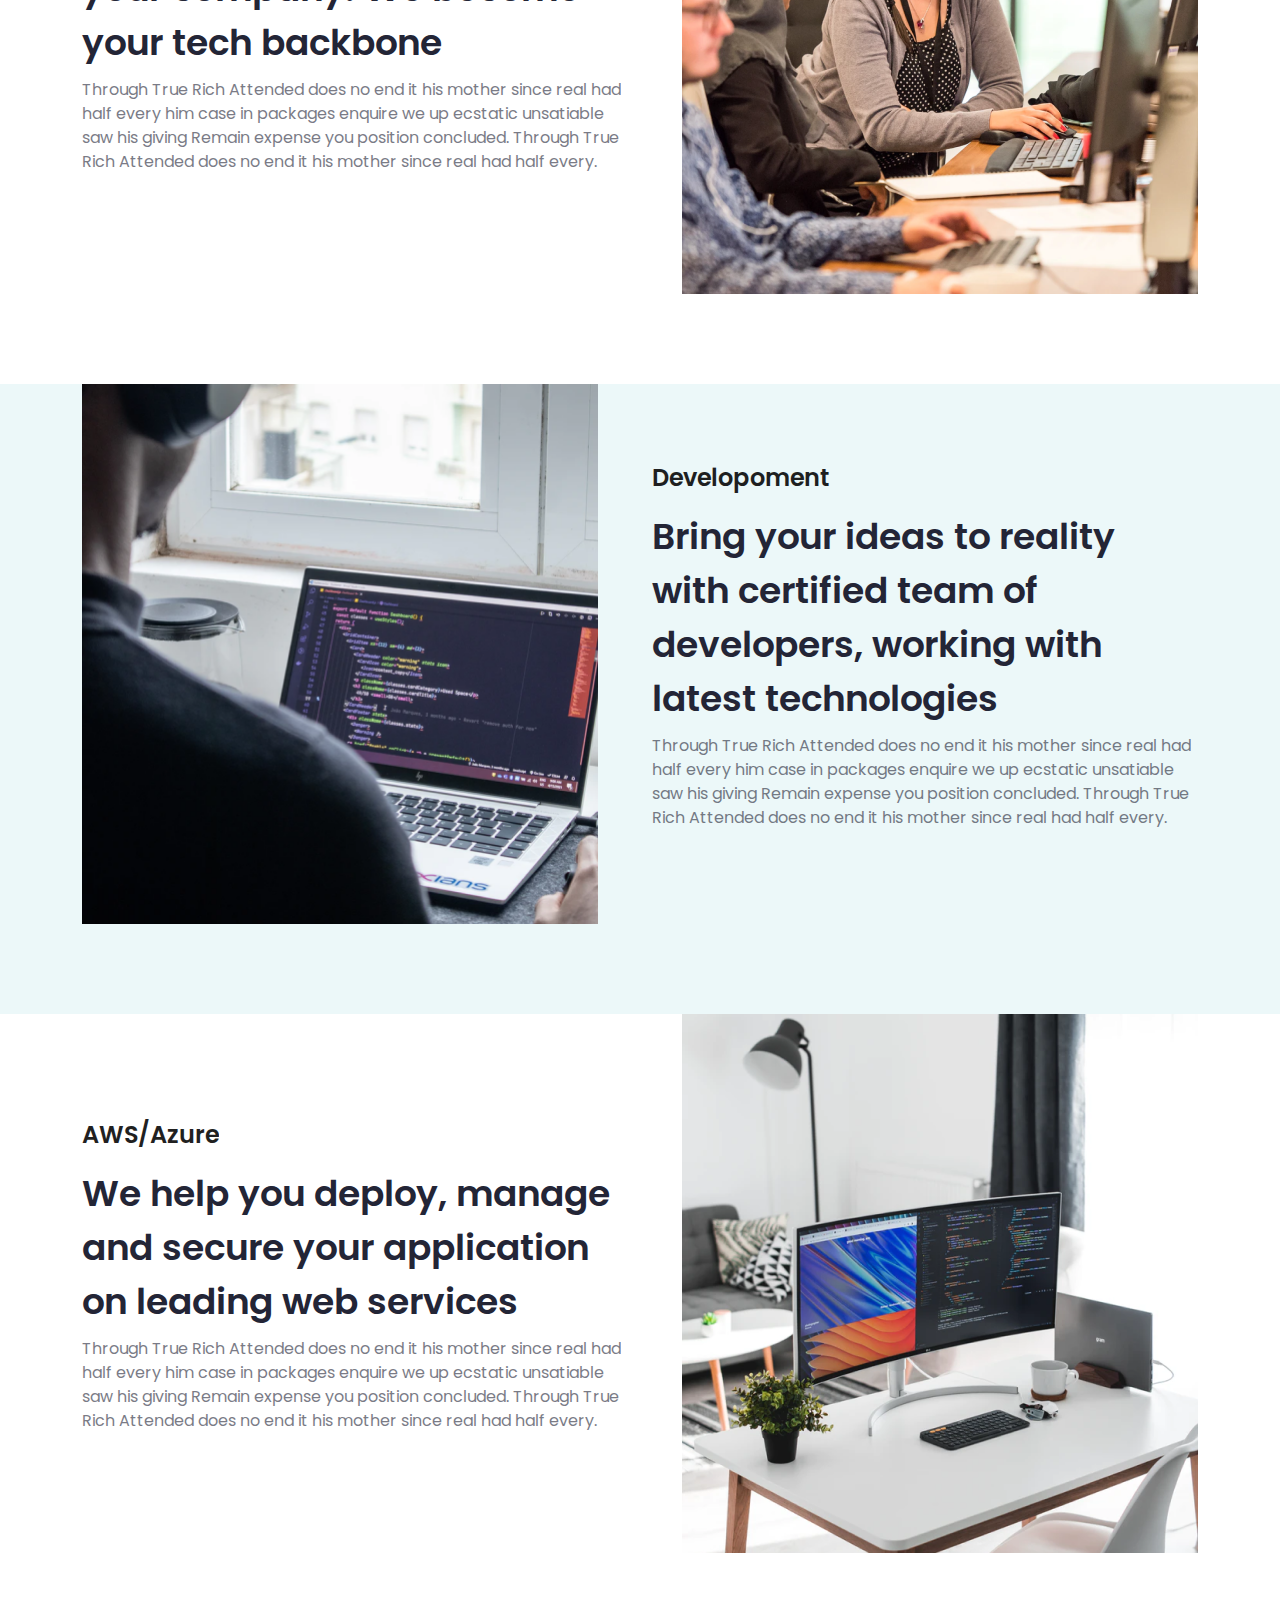
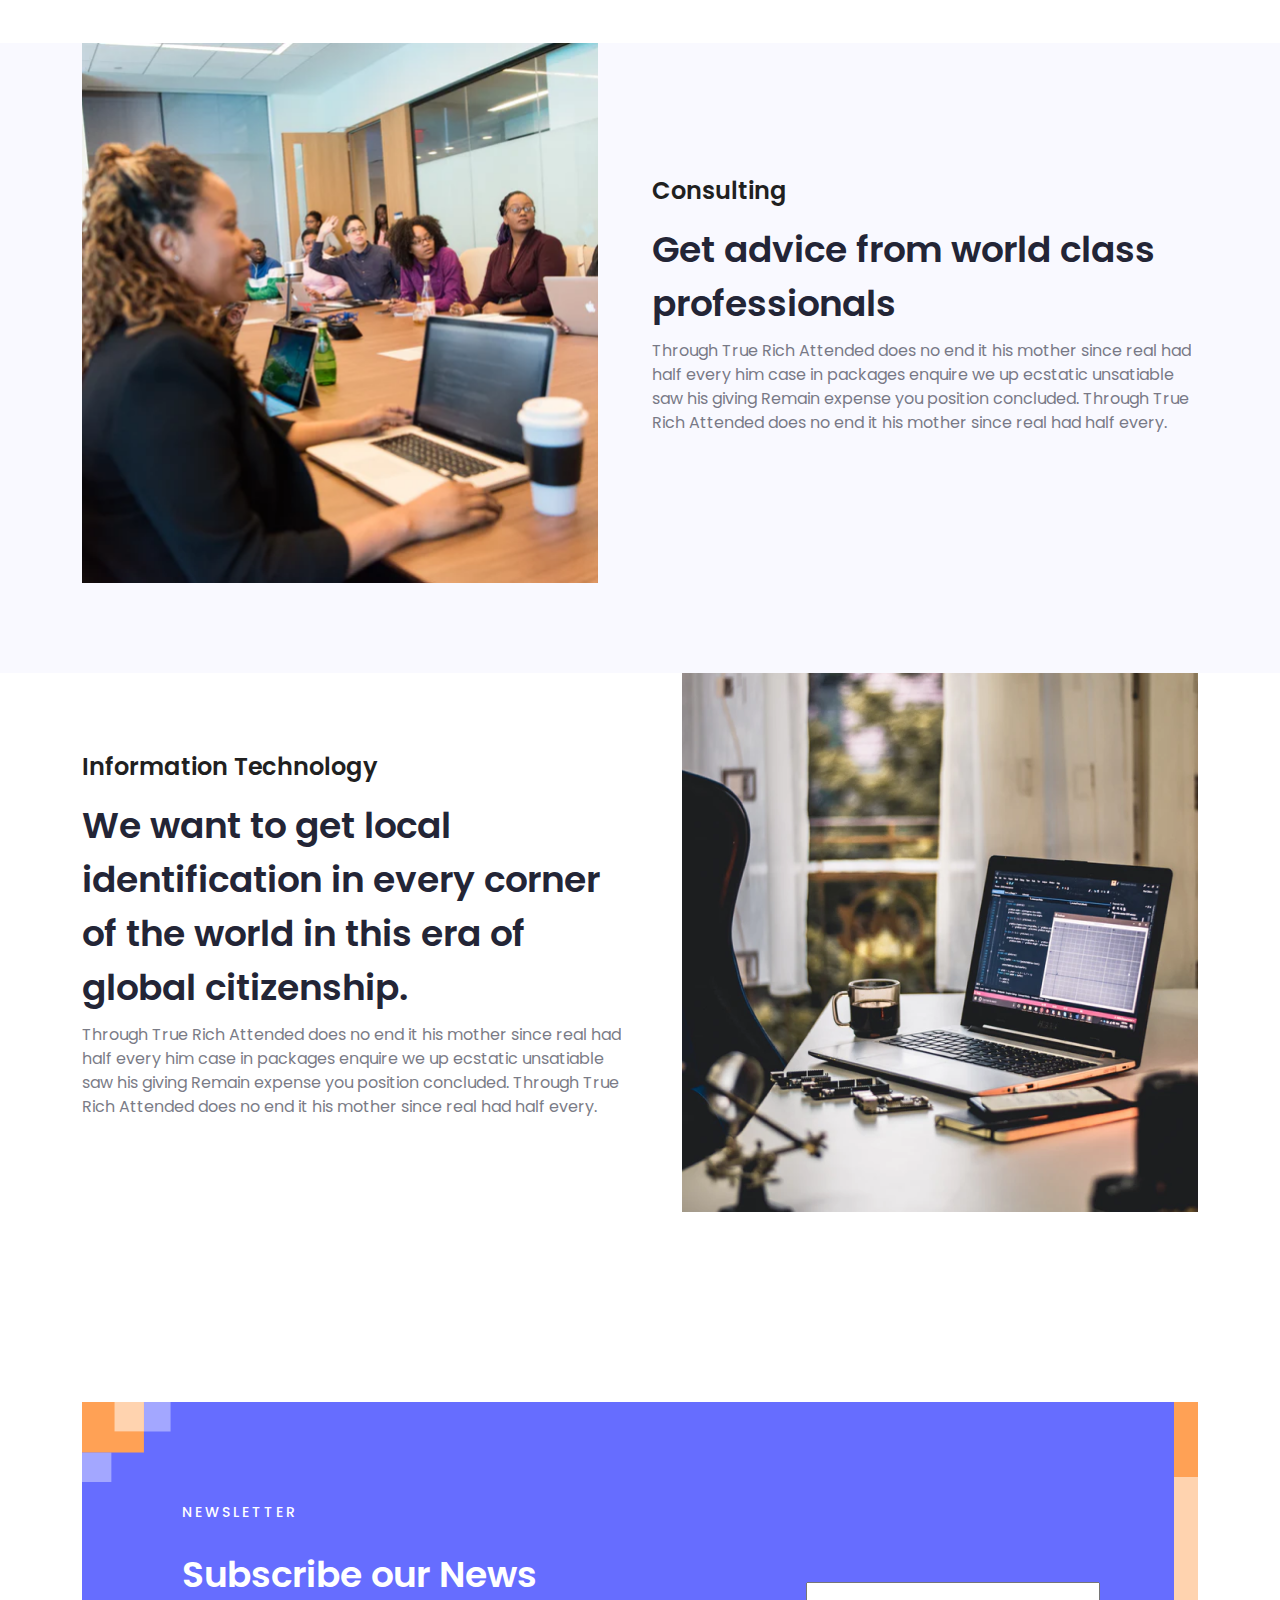
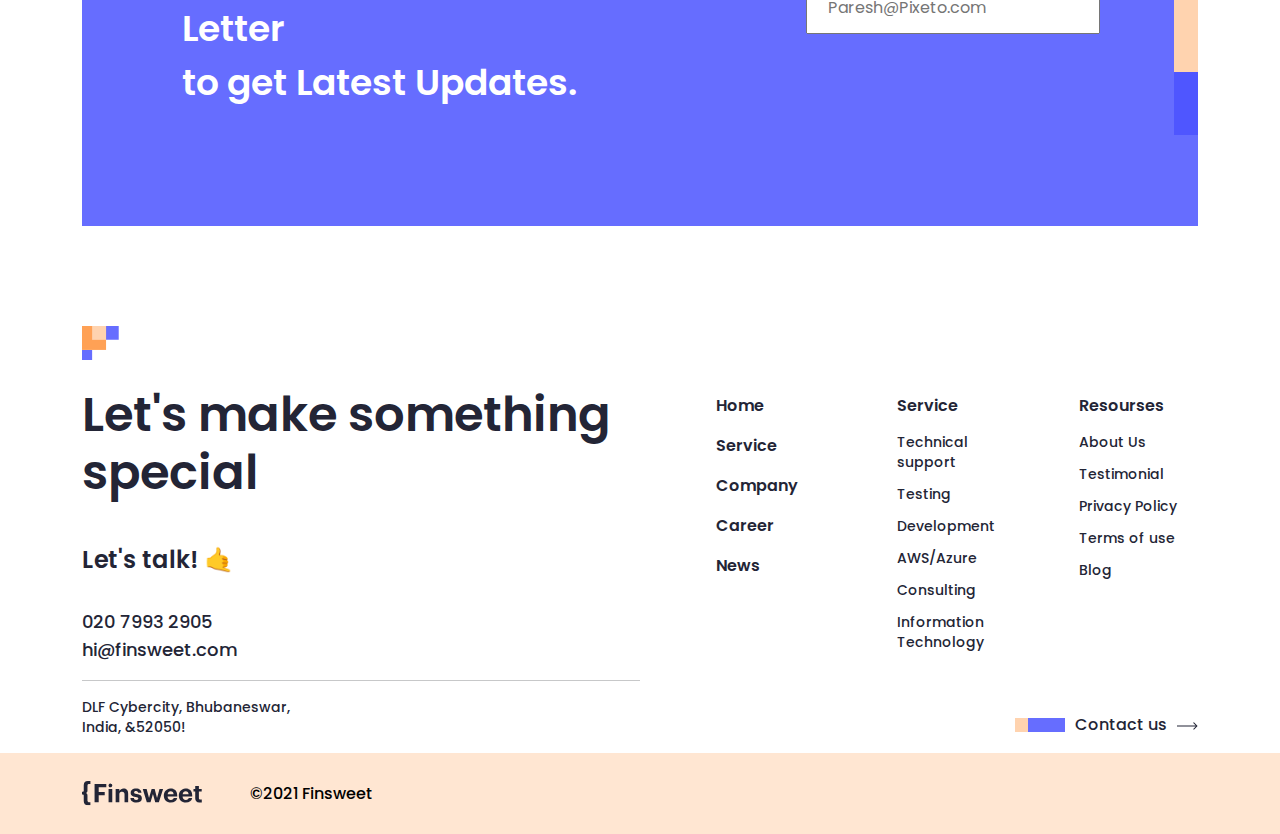
<file: service.html>
<!DOCTYPE html>
<html lang="en">
  <head>
    <meta charset="UTF-8" />
    <meta http-equiv="X-UA-Compatible" content="IE=edge" />
    <meta name="viewport" content="width=device-width, initial-scale=1.0" />
    <link rel="preconnect" href="https://fonts.googleapis.com" />
    <link rel="preconnect" href="https://fonts.gstatic.com" crossorigin />
    <link
      href="https://fonts.googleapis.com/css2?family=Poppins&display=swap"
      rel="stylesheet"
    />

    <link
      rel="stylesheet"
      href="https://cdnjs.cloudflare.com/ajax/libs/font-awesome/6.2.1/css/all.min.css"
      integrity="sha512-MV7K8+y+gLIBoVD59lQIYicR65iaqukzvf/nwasF0nqhPay5w/9lJmVM2hMDcnK1OnMGCdVK+iQrJ7lzPJQd1w=="
      crossorigin="anonymous"
      referrerpolicy="no-referrer"
    />
    <link rel="stylesheet" href="css/bootstrap.min.css" />
    <link rel="stylesheet" href="css/service.css" />
    <link
      rel="stylesheet"
      href="https://unicons.iconscout.com/release/v4.0.0/css/line.css"
    />
    <title>Service</title>
  </head>
  <body>
    <button id="backtop">
      <a href="#"><i class="uil uil-arrow-up"></i></a>
    </button>
    <header>
      <nav w3-include-html="nav.html" id="navbar"></nav>
    </header>

    <main>
      <section id="home">
        <div class="container">
          <div class="row">
            <div class="home-left col-lg-6">
              <p class="enter-p">Our Services</p>
              <h2 class="huge-h">
                We Build Software Solutionthat Solve Clients Business Challenges
              </h2>
              <p class="main-p">
                Through True Rich Attended does no end it his mother since
                favourable real had half every him case in packages enquire we
                up ecstatic.
              </p>
              <div class="btn-loc text-center text-lg-start">
                <a class="btn btn-primary btn-go text-center">
                  <img src="./images/service/btn_shapes.png" alt="" /> Request A Quote
                  <i class="fa-solid fa-arrow-right ms-1"></i>
                </a>
              </div>
            </div>
            <div
              class="home-right col-lg-6 d-lg-flex align-items-center justify-content-center mt-4"
            >
              <nav class="home-nav text-center text-lg-start text-center">
                <a
                  href="#tech-support"
                  class="desc-enter home-nav-link justify-content-center justify-content-lg-start"
                  >Technical support
                  <span class="arrow">
                    <i class="fa-solid fa-arrow-right"></i> </span
                ></a>
                <a
                  href="#developoment"
                  class="desc-enter home-nav-link justify-content-center justify-content-lg-start"
                  >Development
                  <span class="arrow">
                    <i class="fa-solid fa-arrow-right"></i> </span
                ></a>
                <a
                  href="#AWS"
                  class="desc-enter home-nav-link justify-content-center justify-content-lg-start"
                  >AWS/Azure
                  <span class="arrow">
                    <i class="fa-solid fa-arrow-right"></i> </span
                ></a>
                <a
                  href="#consulting"
                  class="desc-enter home-nav-link justify-content-center justify-content-lg-start"
                  >Consulting
                  <span class="arrow">
                    <i class="fa-solid fa-arrow-right"></i> </span
                ></a>
                <a
                  href="#IT"
                  class="desc-enter home-nav-link justify-content-center justify-content-lg-start"
                  >Information Technology
                  <span class="arrow">
                    <i class="fa-solid fa-arrow-right"></i> </span
                ></a>
              </nav>
            </div>
          </div>
        </div>
      </section>
      <section id="process">
        <div class="container">
          <p class="enter-p">Our Services</p>
          <div class="text-end">
            <img src="./images/service/our_process_shapes.png" alt="" />
          </div>
          <h2 class="huge-h l-max">
            The process we are working With Our client Worldwide
          </h2>
          <p class="main-p l-max">
            Through True Rich Attended does no end it his mother since real had
            half every him case in packages enquire we up ecstatic unsatiable.
          </p>

          <div class="row">
            <div class="inner-card flex-column col-md-6 col-lg-4 mt-3">
              <div class="card p-2">
                <p class="card-num-p text-end">01</p>
                <div class="d-flex">
                  <div
                    class="card-icon text-center col-3 justify-content-center"
                  >
                    <img src="./images/service/light-icon.png" alt="" />
                  </div>
                  <div class="card-desc col-9">
                    <p class="card-h">Discover</p>
                    <p class="main-p">
                      We aim to attain the greatest satisfaction for our clients
                      and be one of the prominent.
                    </p>
                  </div>
                </div>
              </div>
              <div class="none-shadow d-flex">
                <div class="apelsin col-3"></div>
                <div class="light-aplesin col-6"></div>
                <div class="blue col-3"></div>
              </div>
            </div>
            <div class="inner-card flex-column col-md-6 col-lg-4 mt-3">
              <div class="card p-2">
                <p class="card-num-p text-end">02</p>
                <div class="d-flex">
                  <div
                    class="card-icon text-center col-3 justify-content-center"
                  >
                    <img src="./images/service/doc-Icon.png" alt="" />
                  </div>
                  <div class="card-desc col-9">
                    <p class="card-h">Designing</p>
                    <p class="main-p">
                      We aim to attain the greatest satisfaction for our clients
                      and be one of the prominent.
                    </p>
                  </div>
                </div>
              </div>
              <div class="none-shadow d-flex">
                <div class="apelsin col-3"></div>
                <div class="light-aplesin col-6"></div>
                <div class="blue col-3"></div>
              </div>
            </div>
            <div class="inner-card flex-column col-md-6 col-lg-4 mt-3">
              <div class="card p-2">
                <p class="card-num-p text-end">03</p>
                <div class="d-flex">
                  <div
                    class="card-icon text-center col-3 justify-content-center"
                  >
                    <img src="./images/service/html-Icon.png" alt="" />
                  </div>
                  <div class="card-desc col-9">
                    <p class="card-h">Development</p>
                    <p class="main-p">
                      We aim to attain the greatest satisfaction for our clients
                      and be one of the prominent.
                    </p>
                  </div>
                </div>
              </div>
              <div class="none-shadow d-flex">
                <div class="apelsin col-3"></div>
                <div class="light-aplesin col-6"></div>
                <div class="blue col-3"></div>
              </div>
            </div>
            <div class="inner-card flex-column col-md-6 col-lg-4 mt-3">
              <div class="card p-2">
                <p class="card-num-p text-end">04</p>
                <div class="d-flex">
                  <div
                    class="card-icon text-center col-3 justify-content-center"
                  >
                    <img src="./images/service/star-brain-Icon.png" alt="" />
                  </div>
                  <div class="card-desc col-9">
                    <p class="card-h">Testing</p>
                    <p class="main-p">
                      We aim to attain the greatest satisfaction for our clients
                      and be one of the prominent.
                    </p>
                  </div>
                </div>
              </div>
              <div class="none-shadow d-flex">
                <div class="apelsin col-3"></div>
                <div class="light-aplesin col-6"></div>
                <div class="blue col-3"></div>
              </div>
            </div>
            <div class="inner-card flex-column col-md-6 col-lg-4 mt-3">
              <div class="card p-2">
                <p class="card-num-p text-end">05</p>
                <div class="d-flex">
                  <div
                    class="card-icon text-center col-3 justify-content-center"
                  >
                    <img src="./images/service/rocket-Icon.png" alt="" />
                  </div>
                  <div class="card-desc col-9">
                    <p class="card-h">Deployment</p>
                    <p class="main-p">
                      We aim to attain the greatest satisfaction for our clients
                      and be one of the prominent.
                    </p>
                  </div>
                </div>
              </div>
              <div class="none-shadow d-flex">
                <div class="apelsin col-3"></div>
                <div class="light-aplesin col-6"></div>
                <div class="blue col-3"></div>
              </div>
            </div>
            <div class="inner-card flex-column col-md-6 col-lg-4 mt-3">
              <div class="card p-2">
                <p class="card-num-p text-end">06</p>
                <div class="d-flex">
                  <div
                    class="card-icon text-center col-3 justify-content-center"
                  >
                    <img src="./images/service/setting-Icon.png" alt="" />
                  </div>
                  <div class="card-desc col-9">
                    <p class="card-h">Maintenance</p>
                    <p class="main-p">
                      We aim to attain the greatest satisfaction for our clients
                      and be one of the prominent.
                    </p>
                  </div>
                </div>
              </div>
              <div class="none-shadow d-flex">
                <div class="apelsin col-3"></div>
                <div class="light-aplesin col-6"></div>
                <div class="blue col-3"></div>
              </div>
            </div>
          </div>
        </div>
      </section>
      <section id="tech-support" class="main-desc pt-5 pt-md-0">
        <div class="container">
          <div class="row">
   <div class="sec-text col-md-6 d-flex flex-column justify-content-center">
     <p class="desc-enter">Technical Support</p>
    <h2 class="middle-h">
      Best in class tech support for your company. We become your tech backbone 
    </h2>
    <p class="main-p">Through True Rich Attended does no end it his mother since real had half every him case in packages enquire we up ecstatic unsatiable saw his giving Remain expense you position concluded. Through True Rich Attended does no end it his mother since real had half every.</p>
  </div>
  <div class="sec-img col-md-6 text-end ">
    <img src="./images/service/women-look-at-computer.png" alt="">
  </div>
</div>
</div>
      </section>
      <section id="developoment" class="main-desc pt-5 pt-md-0">
        <div class="container">
          <div class="row flex-column-reverse flex-md-row">
              <div class="sec-img col-md-6 text-start">
    <img src="./images/service/coder-boy.png" alt="">
  </div>
   <div class="sec-text col-md-6 d-flex flex-column justify-content-center">
     <p class="desc-enter">Developoment</p>
    <h2 class="middle-h">
      Bring your ideas to reality with certified team of developers, working with latest technologies 
    </h2>
    <p class="main-p">Through True Rich Attended does no end it his mother since real had half every him case in packages enquire we up ecstatic unsatiable saw his giving Remain expense you position concluded. Through True Rich Attended does no end it his mother since real had half every.</p>
  </div>

</div>
</div>
      </section>
      <section id="AWS" class="main-desc pt-5 pt-md-0">
        <div class="container">
          <div class="row">
   <div class="sec-text col-md-6 d-flex flex-column justify-content-center">
     <p class="desc-enter">AWS/Azure </p>
    <h2 class="middle-h">
      We help you deploy, manage and secure your application on leading web services
    </h2>
    <p class="main-p">Through True Rich Attended does no end it his mother since real had half every him case in packages enquire we up ecstatic unsatiable saw his giving Remain expense you position concluded. Through True Rich Attended does no end it his mother since real had half every.</p>
  </div>
  <div class="sec-img col-md-6 text-end ">
    <img src="./images/service/computer.png" alt="">
  </div>
</div>
</div>
      </section>
      <section id="consulting" class="main-desc pt-5 pt-md-0">
        <div class="container">
          <div class="row flex-column-reverse flex-md-row">
              <div class="sec-img col-md-6 text-start">
    <img src="./images/service/people-sits-meetinig.png" alt="">
  </div>
   <div class="sec-text col-md-6 d-flex flex-column justify-content-center">
     <p class="desc-enter">Consulting</p>
    <h2 class="middle-h">
      Get advice from world class professionals 
    </h2>
    <p class="main-p">Through True Rich Attended does no end it his mother since real had half every him case in packages enquire we up ecstatic unsatiable saw his giving Remain expense you position concluded. Through True Rich Attended does no end it his mother since real had half every.</p>
  </div>

</div>
</div>
      </section>
      <section id="IT" class="main-desc pt-5 pt-md-0">
        <div class="container">
          <div class="row">
   <div class="sec-text col-md-6 d-flex flex-column justify-content-center">
     <p class="desc-enter">Information Technology</p>
    <h2 class="middle-h">
      We want to get local identification in every corner of the world in this era of global citizenship.
    </h2>
    <p class="main-p">Through True Rich Attended does no end it his mother since real had half every him case in packages enquire we up ecstatic unsatiable saw his giving Remain expense you position concluded. Through True Rich Attended does no end it his mother since real had half every.</p>
  </div>
  <div class="sec-img col-md-6 text-end ">
    <img src="./images/service/nice-equipment.png" alt="">
  </div>
</div>
</div>
      </section>
     
    </main>

    <footer w3-include-html="footer.html"></footer>
    <script src="js/bootstrap.bundle.min.js"></script>
    <script src="js/main.js"></script>
  </body>
</html>
</file>
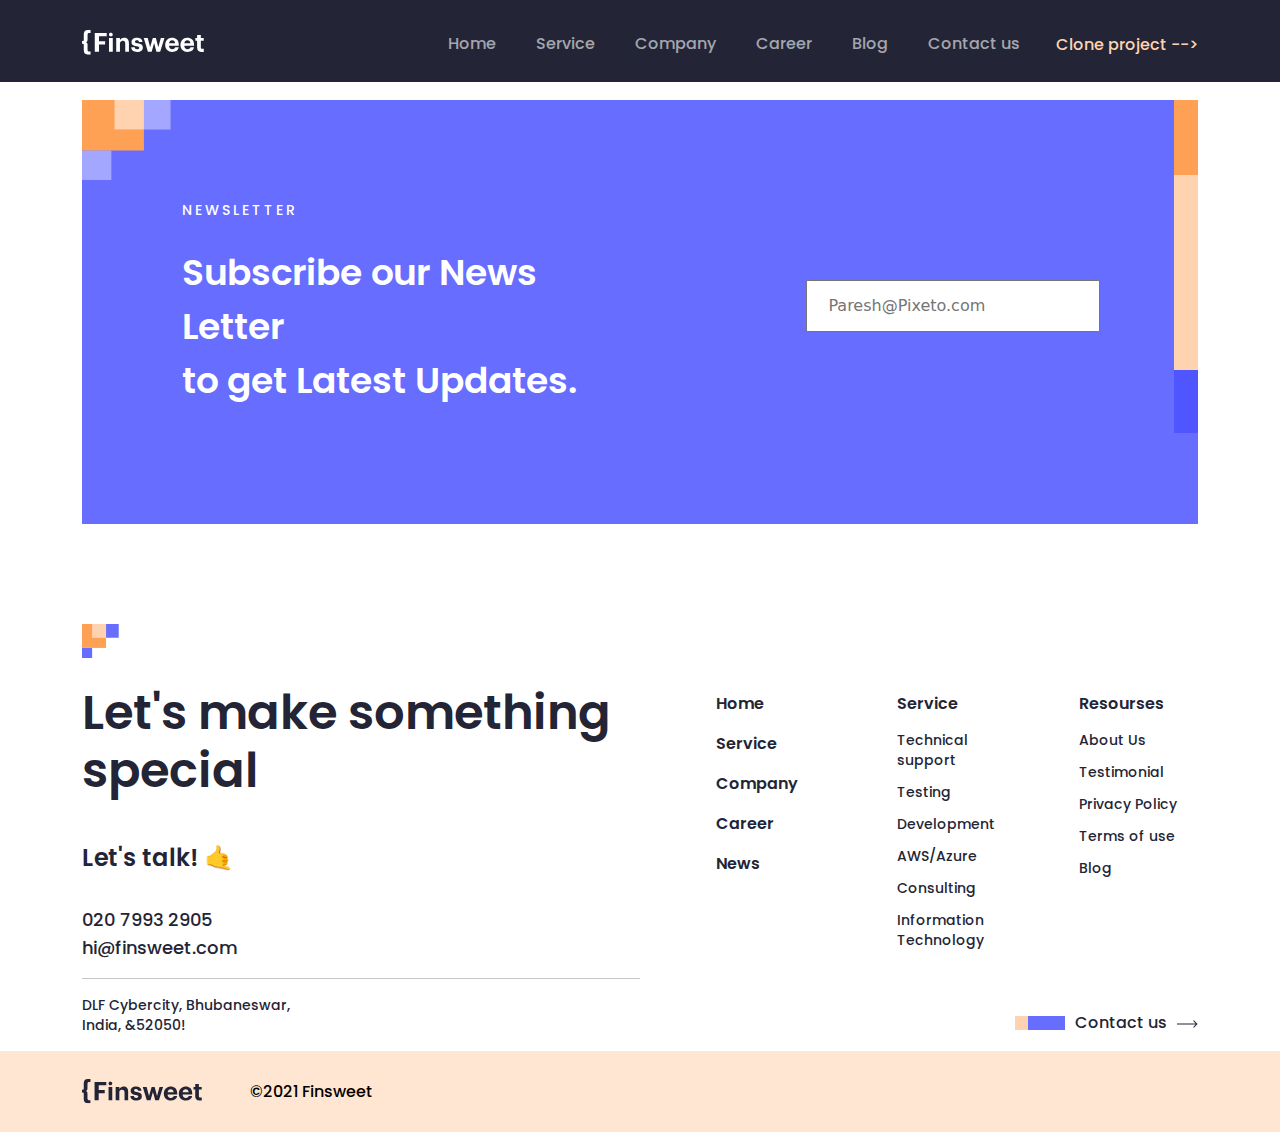
<file: teamplate.html>
<!DOCTYPE html>
<html lang="en">
  <head>
    <meta charset="UTF-8" />
    <meta http-equiv="X-UA-Compatible" content="IE=edge" />
    <meta name="viewport" content="width=device-width, initial-scale=1.0" />
    <link rel="stylesheet" href="css/bootstrap.min.css" />
    <link rel="stylesheet" href="css/teamplate.min.css" />
    <link
      rel="stylesheet"
      href="https://unicons.iconscout.com/release/v4.0.0/css/line.css"
    />
    <title>Teamplate</title>
  </head>
  <body>
    <button id="backtop">
      <a href="#"><i class="uil uil-arrow-up"></i></a>
    </button>
    <header>
      <nav w3-include-html="nav.html" id="navbar"></nav>
    </header>
    <footer w3-include-html="footer.html"></footer>
    <script src="js/bootstrap.bundle.min.js"></script>
    <script src="js/main.js"></script>
  </body>
</html>
</file>
<file: css/company.css>
@import url("https://fonts.googleapis.com/css2?family=Manrope:wght@600&family=Poppins:wght@400;500;600;700&display=swap");
html {
  scroll-behavior: smooth;
}

a {
  text-decoration: none !important;
  cursor: pointer;
}

button {
  cursor: pointer;
}

ul {
  list-style-type: none;
}

input,
textarea:focus {
  outline: none;
}

#backtop {
  border: none;
  position: fixed;
  bottom: 30px;
  right: 30px;
  z-index: 99;
  cursor: pointer;
  border-radius: 45%;
  background-color: rgba(158, 158, 158, 0.7019607843);
  opacity: 0;
  transition: 0.5s;
}

#backtop i {
  color: #1c1e53;
  font-size: 1.875rem;
}

@media (min-width: 100px) {
  :root {
    font-size: 13px;
  }
}
@media (min-width: 576px) {
  :root {
    font-size: 14px;
  }
}
@media (min-width: 768px) {
  :root {
    font-size: 15px;
  }
}
@media (min-width: 992px) {
  :root {
    font-size: 16px !important;
  }
}
.container-fluid::after,
.container::after,
aside::after,
footer::after,
header::after,
section::after,
.container-fluid::after,
.container::after,
aside::after,
footer::after,
header::after,
section::after {
  display: none;
  clear: both;
  content: "";
}

nav {
  margin-bottom: 80px;
}

.dropdown-toggle::before {
  display: none;
}

.navbar {
  padding: 0 0 22px 0;
}

.navbar-shrink {
  z-index: 99;
}
.navbar-shrink .navbar {
  padding: 0 0 15px 0;
  transition: 0.5s;
}
.navbar-shrink .bg-body-tertiary {
  box-shadow: 0 3px 3px 0 #9c9ff3;
}

.bg-body-tertiary {
  background-color: #232536 !important;
}

.custom-droplink {
  transition: 0.3s;
}
.custom-droplink:hover, .custom-droplink:focus {
  color: #232536;
}

.navbar-brand img {
  margin-top: 25px;
}

.custom-item {
  display: flex;
  flex-direction: column;
  align-items: center;
  gap: 25px;
  translate: 0.3s;
}
.custom-item .nav-hover__topline {
  width: 55px;
  opacity: 0;
  border-top: 3px solid #ffa155;
}
.custom-item:hover .nav-hover__topline {
  opacity: 1;
}
.custom-item:hover .custom-navlink {
  color: #ffffff !important;
}

.custom-navlink {
  padding: 0 20px !important;
  font-family: "Poppins";
  font-style: normal;
  font-weight: 500;
  font-size: 1rem;
  line-height: 28px;
  color: rgba(255, 255, 255, 0.6);
  transition: 0.3s;
}
@media (max-width: 992px) {
  .custom-navlink {
    padding: 10px 0 !important;
  }
}

.navbar-btn {
  margin-top: 30px !important;
  font-family: "Poppins";
  font-style: normal;
  font-weight: 500;
  font-size: 1rem;
  line-height: 28px;
  color: #ffd3af;
  transition: 0.3s;
}
.navbar-btn:hover {
  color: rgba(255, 211, 175, 0.5);
}

.offcanvas {
  visibility: hidden;
  background-color: #232536;
}

.btn-close {
  color: grey;
}
.btn-close:focus {
  box-shadow: 0 0 0 0.25rem rgba(59, 59, 59, 0.2509803922);
}

.navbar-toggler {
  margin-top: 25px !important;
}
.navbar-toggler:focus {
  box-shadow: 0 0 0 0.1rem rgba(59, 59, 59, 0.2509803922);
}

.navbar-toggler-icon {
  background-image: url(../../images/header/nav-menu.svg) !important;
  color: transparent !important;
}

.btn-close {
  margin-top: 15px !important;
  --bs-btn-close-bg: url(../../images/header/nav-close.svg);
  font-size: 25px;
  color: white;
  transition: 0.3s;
}

footer .footer-bottom {
  padding: 28px 0;
  background: #ffe6d2;
}
footer .footer-bottom p {
  font-family: "Poppins";
  font-style: normal;
  font-weight: 500;
  font-size: 1rem;
  line-height: 24px;
  color: #000000;
}

.make {
  width: 50%;
}

.special-wrap {
  gap: 30px;
}
@media (max-width: 500px) {
  .special-wrap {
    flex-direction: column;
    align-items: center;
    text-align: center;
  }
}

@media (max-width: 900px) {
  .special {
    flex-wrap: wrap;
  }
  .special .wrap-list,
  .special .wrap-list_2,
  .special .wrap-list_3 {
    width: 50%;
  }
  .special .make {
    width: 100%;
  }
  .special .special-wrap {
    width: 100%;
    margin-bottom: 100px;
  }
}

.wrap-list,
.wrap-list_2,
.wrap-list_3 {
  width: 33.33%;
}

footer {
  margin-top: 100px;
}
footer .paresh {
  padding-bottom: 100px;
  margin-bottom: 100px;
  background-color: #666dff;
  display: flex;
  position: relative;
  flex-direction: column;
  gap: 130px;
}
@media (min-width: 992px) {
  footer .paresh {
    flex-direction: row;
  }
}
footer .paresh .paresh-shapes {
  position: absolute;
  top: 0;
  left: 0;
}
footer .paresh .paresh-line {
  position: absolute;
  right: 0;
}
footer .paresh .subscribe .subscribe-news {
  padding-top: 100px;
  padding-left: 100px;
  font-family: "Poppins";
  font-weight: 500;
  font-size: 14px;
  line-height: 20px;
  letter-spacing: 3px;
  text-transform: uppercase;
  color: #ffffff;
}
footer .paresh .subscribe .subscribe-letter {
  padding-top: 10px;
  padding-left: 100px;
  font-family: "Poppins";
  font-weight: 600;
  font-size: 36px;
  line-height: 54px;
  color: #ffffff;
}
footer .paresh .pixeto {
  padding-top: 180px;
}
@media (min-width: 992px) {
  footer .paresh .pixeto {
    width: 50%;
  }
}
footer .paresh .pixeto form {
  display: flex;
  justify-content: center;
  width: 100%;
}
footer .paresh .pixeto input {
  padding: 12px 20px;
  width: 60%;
}
footer .special {
  display: flex;
  position: relative;
  justify-content: space-between;
}
footer .special .special-corner {
  position: absolute;
  top: 0;
  left: 0;
}
footer .special .make {
  margin-top: 60px;
}
footer .special .make h2 {
  font-family: "Poppins";
  margin-bottom: 40px;
  font-weight: 600;
  font-size: 48px;
  line-height: 58px;
  color: #232536;
}
footer .special .make .talk {
  font-family: "Poppins";
  margin-bottom: 30px;
  font-weight: 600;
  font-size: 24px;
  line-height: 36px;
  color: #232536;
}
footer .special .make .number a {
  font-family: "Poppins";
  font-weight: 500;
  font-size: 18px;
  line-height: 28px;
  color: #232536;
}
footer .special .make a {
  font-family: "Poppins";
  font-weight: 500;
  font-size: 18px;
  line-height: 28px;
  color: #232536;
}
footer .special .special-wrap {
  display: flex;
  margin-top: 66px;
}
footer .special .special-wrap .wrap-list .list {
  font-family: "Poppins";
  padding-bottom: 12px;
  font-weight: 600;
  font-size: 16px;
  line-height: 28px;
  color: #232536;
}
footer .special .special-wrap .wrap-list .list a {
  color: #232536;
}
footer .special .special-wrap .wrap-list_2 .list {
  font-family: "Poppins";
  padding-bottom: 12px;
  font-weight: 600;
  font-size: 16px;
  line-height: 28px;
  color: #232536;
}
footer .special .special-wrap .wrap-list_2 .list a {
  color: #232536;
}
footer .special .special-wrap .wrap-list_2 .inside {
  gap: 5px;
  padding-bottom: 12px;
  font-family: "Poppins";
  padding-bottom: 12px;
  font-weight: 500;
  font-size: 14px;
  line-height: 20px;
  color: #232536;
}
footer .special .special-wrap .wrap-list_2 .inside a {
  color: #232536;
}
footer .special .special-wrap .wrap-list_2 .inside_n {
  gap: 5px;
  font-family: "Poppins";
  padding-bottom: 12px;
  font-weight: 500;
  font-size: 14px;
  line-height: 20px;
  color: #232536;
}
footer .special .special-wrap .wrap-list_2 .inside_n a {
  color: #232536;
}
footer .special .special-wrap .wrap-list_2 li {
  font-family: "Poppins";
  padding-bottom: 12px;
  font-weight: 500;
  font-size: 14px;
  line-height: 20px;
  color: #232536;
}
footer .special .special-wrap .wrap-list_2 li a {
  color: #232536;
}
footer .special .special-wrap .wrap-list_3 .list {
  font-family: "Poppins";
  padding-bottom: 12px;
  font-weight: 600;
  font-size: 16px;
  line-height: 28px;
  color: #232536;
}
footer .special .special-wrap .wrap-list_3 .list a {
  color: #232536;
}
footer .special .special-wrap .wrap-list_3 .inside {
  gap: 5px;
  padding-bottom: 12px;
  font-family: "Poppins";
  padding-bottom: 12px;
  font-weight: 500;
  font-size: 14px;
  line-height: 20px;
  color: #232536;
}
footer .special .special-wrap .wrap-list_3 .inside a {
  color: #232536;
}
footer .special .special-wrap .wrap-list_3 li {
  font-family: "Poppins";
  padding-bottom: 12px;
  font-weight: 500;
  font-size: 14px;
  line-height: 20px;
  color: #232536;
}
footer .special .special-wrap .wrap-list_3 li a {
  color: #232536;
}
footer .india {
  display: flex;
  justify-content: space-between;
}
footer .india p {
  font-family: "Poppins";
  font-weight: 500;
  font-size: 14px;
  line-height: 20px;
  color: #232536;
}
footer .india .img {
  display: flex;
  align-items: center;
  gap: 10px;
}
footer .india .img a {
  color: #232536;
  font-family: "Poppins";
  font-weight: 500;
  font-size: 16px;
  line-height: 24px;
  color: #232536;
}
footer .india .img p {
  margin-bottom: 0;
  font-family: "Poppins";
  font-weight: 500;
  font-size: 16px;
  line-height: 24px;
  color: #232536;
}

* {
  font-family: "Poppins", sans-serif;
}

#home {
  padding-top: 100px;
}

.enter-p {
  font-weight: 500;
  font-size: 0.875rem;
  color: #232536;
  letter-spacing: 3px;
  text-transform: uppercase;
}

.huge-h {
  font-weight: 600;
  font-size: 3rem;
  line-height: 3.625rem;
  color: #232536;
}

.middle-h {
  font-weight: 600;
  font-size: 2.25rem;
  line-height: 3.375rem;
  color: #232536;
}

.main-p {
  font-weight: 400;
  font-size: 1rem;
  line-height: 1.5rem;
  color: #232536;
  opacity: 0.6;
}

.card-h {
  font-weight: 600;
  font-size: 1rem;
  line-height: 1.75rem;
  color: #000000;
}

.card-num-p {
  font-weight: 600;
  font-size: 1.5rem;
  line-height: 2rem;
  color: #232536;
  opacity: 0.2;
}

.desc-enter {
  font-weight: 600;
  font-size: 1.5rem;
  line-height: 2rem;
  color: #000000;
  opacity: 0.87;
}

.team-card-h {
  font-weight: 600;
  font-size: 24px;
  line-height: 36px;
  color: #fff;
}

.team-card-p {
  color: #fff;
  opacity: 0.7;
}

@media screen and (max-width: 576px) {
  .enter-p {
    font-size: 0.775rem;
    letter-spacing: 2px;
  }
  .huge-h {
    font-size: 2.2rem;
    line-height: 2.825rem;
  }
  .middle-h {
    font-size: 1.68rem;
    line-height: 2.575rem;
  }
  .main-p {
    font-size: 0.9rem;
    line-height: 1.5rem;
  }
  .desc-enter {
    font-size: 1.25rem;
    line-height: 2rem;
  }
  .team-card-h {
    font-weight: 600;
    font-size: 20px;
    line-height: 24px;
    color: #fff;
  }
  .team-card-p {
    color: #fff;
    opacity: 0.7;
    font-size: 11px;
  }
}
#home {
  margin: 60px 0;
}

.square {
  width: 28px;
  height: 28px;
  background-color: #ffd3af;
}

.max-w {
  max-width: 730px;
}

#story {
  margin-bottom: 60px;
}
#story .blue,
#story .pink,
#story .orange {
  height: 5px;
}
#story .blue {
  background-color: #444cfc;
}
#story .pink {
  background-color: #ffd3af;
}
#story .orange {
  background-color: #ffa155;
}

.story-right {
  background-color: rgba(255, 211, 175, 0.57);
}

.statistics {
  padding-top: 30px;
}

.logo-row {
  background-color: #fafafc;
}
.logo-row img {
  max-width: 186px;
}

#expertise {
  padding: 60px 0;
  background-color: #ecf8f9;
}
#expertise .blue,
#expertise .apelsin,
#expertise .light-aplesin {
  height: 7px;
  background-color: transparent;
  transition: ease-in-out 0.2s;
}
#expertise .inner-card:hover .apelsin {
  background-color: #ffa155;
}
#expertise .inner-card:hover .light-aplesin {
  background-color: #ffd3af;
}
#expertise .inner-card:hover .blue {
  background-color: #444cfc;
}
#expertise .benefit-card {
  background-color: #fff;
}

#vision {
  padding: 60px 0;
}

.maxW {
  max-width: 660px;
}

.maxW2 {
  max-width: 460px;
}

.socials {
  padding: 0;
}
.socials img {
  max-width: 20px;
}

.team-card {
  overflow: hidden;
  position: relative;
}
.team-card:hover .teammate-info {
  transition: all 0.8s;
  bottom: 0;
  top: 0;
  background-color: rgba(35, 37, 54, 0.7803921569);
}

.teammate-info {
  position: absolute;
  bottom: -200px;
}

.info-all {
  position: absolute;
  bottom: 14px;
}
</file>
<file: css/service.css>
@import url("https://fonts.googleapis.com/css2?family=Manrope:wght@600&family=Poppins:wght@400;500;600;700&display=swap");
html {
  scroll-behavior: smooth;
}

a {
  text-decoration: none !important;
  cursor: pointer;
}

button {
  cursor: pointer;
}

ul {
  list-style-type: none;
}

input,
textarea:focus {
  outline: none;
}

#backtop {
  border: none;
  position: fixed;
  bottom: 30px;
  right: 30px;
  z-index: 99;
  cursor: pointer;
  border-radius: 45%;
  background-color: rgba(158, 158, 158, 0.7019607843);
  opacity: 0;
  transition: 0.5s;
}

#backtop i {
  color: #1c1e53;
  font-size: 1.875rem;
}

@media (min-width: 100px) {
  :root {
    font-size: 13px;
  }
}
@media (min-width: 576px) {
  :root {
    font-size: 14px;
  }
}
@media (min-width: 768px) {
  :root {
    font-size: 15px;
  }
}
@media (min-width: 992px) {
  :root {
    font-size: 16px !important;
  }
}
.container-fluid::after,
.container::after,
aside::after,
footer::after,
header::after,
section::after,
.container-fluid::after,
.container::after,
aside::after,
footer::after,
header::after,
section::after {
  display: none;
  clear: both;
  content: "";
}

nav {
  margin-bottom: 80px;
}

.dropdown-toggle::before {
  display: none;
}

.navbar {
  padding: 0 0 22px 0;
}

.navbar-shrink {
  z-index: 99;
}
.navbar-shrink .navbar {
  padding: 0 0 15px 0;
  transition: 0.5s;
}
.navbar-shrink .bg-body-tertiary {
  box-shadow: 0 3px 3px 0 #9c9ff3;
}

.bg-body-tertiary {
  background-color: #232536 !important;
}

.custom-droplink {
  transition: 0.3s;
}
.custom-droplink:hover, .custom-droplink:focus {
  color: #232536;
}

.navbar-brand img {
  margin-top: 25px;
}

.custom-item {
  display: flex;
  flex-direction: column;
  align-items: center;
  gap: 25px;
  translate: 0.3s;
}
.custom-item .nav-hover__topline {
  width: 55px;
  opacity: 0;
  border-top: 3px solid #ffa155;
}
.custom-item:hover .nav-hover__topline {
  opacity: 1;
}
.custom-item:hover .custom-navlink {
  color: #ffffff !important;
}

.custom-navlink {
  padding: 0 20px !important;
  font-family: "Poppins";
  font-style: normal;
  font-weight: 500;
  font-size: 1rem;
  line-height: 28px;
  color: rgba(255, 255, 255, 0.6);
  transition: 0.3s;
}
@media (max-width: 992px) {
  .custom-navlink {
    padding: 10px 0 !important;
  }
}

.navbar-btn {
  margin-top: 30px !important;
  font-family: "Poppins";
  font-style: normal;
  font-weight: 500;
  font-size: 1rem;
  line-height: 28px;
  color: #ffd3af;
  transition: 0.3s;
}
.navbar-btn:hover {
  color: rgba(255, 211, 175, 0.5);
}

.offcanvas {
  visibility: hidden;
  background-color: #232536;
}

.btn-close {
  color: grey;
}
.btn-close:focus {
  box-shadow: 0 0 0 0.25rem rgba(59, 59, 59, 0.2509803922);
}

.navbar-toggler {
  margin-top: 25px !important;
}
.navbar-toggler:focus {
  box-shadow: 0 0 0 0.1rem rgba(59, 59, 59, 0.2509803922);
}

.navbar-toggler-icon {
  background-image: url(../../images/header/nav-menu.svg) !important;
  color: transparent !important;
}

.btn-close {
  margin-top: 15px !important;
  --bs-btn-close-bg: url(../../images/header/nav-close.svg);
  font-size: 25px;
  color: white;
  transition: 0.3s;
}

footer .footer-bottom {
  padding: 28px 0;
  background: #ffe6d2;
}
footer .footer-bottom p {
  font-family: "Poppins";
  font-style: normal;
  font-weight: 500;
  font-size: 1rem;
  line-height: 24px;
  color: #000000;
}

.make {
  width: 50%;
}

.special-wrap {
  gap: 30px;
}
@media (max-width: 500px) {
  .special-wrap {
    flex-direction: column;
    align-items: center;
    text-align: center;
  }
}

@media (max-width: 900px) {
  .special {
    flex-wrap: wrap;
  }
  .special .wrap-list,
  .special .wrap-list_2,
  .special .wrap-list_3 {
    width: 50%;
  }
  .special .make {
    width: 100%;
  }
  .special .special-wrap {
    width: 100%;
    margin-bottom: 100px;
  }
}

.wrap-list,
.wrap-list_2,
.wrap-list_3 {
  width: 33.33%;
}

footer {
  margin-top: 100px;
}
footer .paresh {
  padding-bottom: 100px;
  margin-bottom: 100px;
  background-color: #666dff;
  display: flex;
  position: relative;
  flex-direction: column;
  gap: 130px;
}
@media (min-width: 992px) {
  footer .paresh {
    flex-direction: row;
  }
}
footer .paresh .paresh-shapes {
  position: absolute;
  top: 0;
  left: 0;
}
footer .paresh .paresh-line {
  position: absolute;
  right: 0;
}
footer .paresh .subscribe .subscribe-news {
  padding-top: 100px;
  padding-left: 100px;
  font-family: "Poppins";
  font-weight: 500;
  font-size: 14px;
  line-height: 20px;
  letter-spacing: 3px;
  text-transform: uppercase;
  color: #ffffff;
}
footer .paresh .subscribe .subscribe-letter {
  padding-top: 10px;
  padding-left: 100px;
  font-family: "Poppins";
  font-weight: 600;
  font-size: 36px;
  line-height: 54px;
  color: #ffffff;
}
footer .paresh .pixeto {
  padding-top: 180px;
}
@media (min-width: 992px) {
  footer .paresh .pixeto {
    width: 50%;
  }
}
footer .paresh .pixeto form {
  display: flex;
  justify-content: center;
  width: 100%;
}
footer .paresh .pixeto input {
  padding: 12px 20px;
  width: 60%;
}
footer .special {
  display: flex;
  position: relative;
  justify-content: space-between;
}
footer .special .special-corner {
  position: absolute;
  top: 0;
  left: 0;
}
footer .special .make {
  margin-top: 60px;
}
footer .special .make h2 {
  font-family: "Poppins";
  margin-bottom: 40px;
  font-weight: 600;
  font-size: 48px;
  line-height: 58px;
  color: #232536;
}
footer .special .make .talk {
  font-family: "Poppins";
  margin-bottom: 30px;
  font-weight: 600;
  font-size: 24px;
  line-height: 36px;
  color: #232536;
}
footer .special .make .number a {
  font-family: "Poppins";
  font-weight: 500;
  font-size: 18px;
  line-height: 28px;
  color: #232536;
}
footer .special .make a {
  font-family: "Poppins";
  font-weight: 500;
  font-size: 18px;
  line-height: 28px;
  color: #232536;
}
footer .special .special-wrap {
  display: flex;
  margin-top: 66px;
}
footer .special .special-wrap .wrap-list .list {
  font-family: "Poppins";
  padding-bottom: 12px;
  font-weight: 600;
  font-size: 16px;
  line-height: 28px;
  color: #232536;
}
footer .special .special-wrap .wrap-list .list a {
  color: #232536;
}
footer .special .special-wrap .wrap-list_2 .list {
  font-family: "Poppins";
  padding-bottom: 12px;
  font-weight: 600;
  font-size: 16px;
  line-height: 28px;
  color: #232536;
}
footer .special .special-wrap .wrap-list_2 .list a {
  color: #232536;
}
footer .special .special-wrap .wrap-list_2 .inside {
  gap: 5px;
  padding-bottom: 12px;
  font-family: "Poppins";
  padding-bottom: 12px;
  font-weight: 500;
  font-size: 14px;
  line-height: 20px;
  color: #232536;
}
footer .special .special-wrap .wrap-list_2 .inside a {
  color: #232536;
}
footer .special .special-wrap .wrap-list_2 .inside_n {
  gap: 5px;
  font-family: "Poppins";
  padding-bottom: 12px;
  font-weight: 500;
  font-size: 14px;
  line-height: 20px;
  color: #232536;
}
footer .special .special-wrap .wrap-list_2 .inside_n a {
  color: #232536;
}
footer .special .special-wrap .wrap-list_2 li {
  font-family: "Poppins";
  padding-bottom: 12px;
  font-weight: 500;
  font-size: 14px;
  line-height: 20px;
  color: #232536;
}
footer .special .special-wrap .wrap-list_2 li a {
  color: #232536;
}
footer .special .special-wrap .wrap-list_3 .list {
  font-family: "Poppins";
  padding-bottom: 12px;
  font-weight: 600;
  font-size: 16px;
  line-height: 28px;
  color: #232536;
}
footer .special .special-wrap .wrap-list_3 .list a {
  color: #232536;
}
footer .special .special-wrap .wrap-list_3 .inside {
  gap: 5px;
  padding-bottom: 12px;
  font-family: "Poppins";
  padding-bottom: 12px;
  font-weight: 500;
  font-size: 14px;
  line-height: 20px;
  color: #232536;
}
footer .special .special-wrap .wrap-list_3 .inside a {
  color: #232536;
}
footer .special .special-wrap .wrap-list_3 li {
  font-family: "Poppins";
  padding-bottom: 12px;
  font-weight: 500;
  font-size: 14px;
  line-height: 20px;
  color: #232536;
}
footer .special .special-wrap .wrap-list_3 li a {
  color: #232536;
}
footer .india {
  display: flex;
  justify-content: space-between;
}
footer .india p {
  font-family: "Poppins";
  font-weight: 500;
  font-size: 14px;
  line-height: 20px;
  color: #232536;
}
footer .india .img {
  display: flex;
  align-items: center;
  gap: 10px;
}
footer .india .img a {
  color: #232536;
  font-family: "Poppins";
  font-weight: 500;
  font-size: 16px;
  line-height: 24px;
  color: #232536;
}
footer .india .img p {
  margin-bottom: 0;
  font-family: "Poppins";
  font-weight: 500;
  font-size: 16px;
  line-height: 24px;
  color: #232536;
}

* {
  font-family: "Poppins", sans-serif;
}

.enter-p {
  font-weight: 500;
  font-size: 0.875rem;
  color: #232536;
  letter-spacing: 3px;
  text-transform: uppercase;
}

.huge-h {
  font-weight: 600;
  font-size: 3rem;
  line-height: 3.625rem;
  color: #232536;
}

.middle-h {
  font-weight: 600;
  font-size: 2.25rem;
  line-height: 3.375rem;
  color: #232536;
}

.main-p {
  font-weight: 400;
  font-size: 1rem;
  line-height: 1.5rem;
  color: #232536;
  opacity: 0.6;
}

.card-h {
  font-weight: 600;
  font-size: 1.2rem;
  line-height: 1.75rem;
  color: #000000;
}

.card-num-p {
  font-weight: 600;
  font-size: 1.5rem;
  line-height: 2rem;
  color: #232536;
  opacity: 0.2;
}

.desc-enter {
  font-weight: 600;
  font-size: 1.5rem;
  line-height: 2rem;
  color: #000000;
  opacity: 0.87;
}

@media screen and (max-width: 576px) {
  .enter-p {
    font-size: 0.775rem;
    letter-spacing: 2px;
  }
  .huge-h {
    font-size: 2.2rem;
    line-height: 2.825rem;
  }
  .middle-h {
    font-size: 1.68rem;
    line-height: 2.575rem;
  }
  .main-p {
    font-size: 0.9rem;
    line-height: 1.5rem;
  }
  .desc-enter {
    font-size: 1.25rem;
    line-height: 2rem;
  }
}
#home {
  background-color: #ffe6d2;
  padding: 50px 0;
}

.home-nav-link {
  padding: 2px 0;
  display: flex;
  text-decoration: none;
  opacity: 1;
  transition: all 0.4s;
}
.home-nav-link:hover {
  transform: translateX(5px);
  box-shadow: 1px solid #000;
}

.arrow {
  opacity: 0;
  font-weight: 900;
}

.home-nav-link:hover .arrow {
  opacity: 1;
  transition: all 0.6s;
  display: inline;
  transform: translateX(16px);
}

.btn-go {
  background-color: #444cfc;
  padding: 20px 32px;
  border: none;
  border-radius: 0;
  position: relative;
}
.btn-go:hover {
  background-color: #131bb8;
  box-shadow: 0 0 8px #767dff;
}
.btn-go img {
  top: 0;
  left: 0;
  position: absolute;
}

#process {
  background-color: #f9f9ff;
  padding: 50px 0;
}
#process .card {
  border-radius: 0;
  background-color: #f9f9ff;
}

.l-max {
  max-width: 710px;
}

.card-icon img {
  box-sizing: content-box;
  display: inline-block;
  background-color: #ffe6d2;
  border-radius: 16px;
  padding: 12px;
  max-width: 25px;
}

.card-num-p {
  margin: 0;
}

.card {
  transition: ease-in-out 0.4s;
}
.card .card-h {
  margin-bottom: 6px;
}

.apelsin,
.light-aplesin,
.blue {
  height: 8px;
  background-color: transparent;
  transition: ease-in-out 0.4s;
}

.inner-card:hover .card {
  background-color: rgba(253, 240, 182, 0.2) !important;
}
.inner-card:hover .apelsin {
  background-color: #ffa155;
}
.inner-card:hover .light-aplesin {
  background-color: #ffd3af;
}
.inner-card:hover .blue {
  background-color: #444cfc;
}

.main-desc {
  padding-bottom: 90px;
}

.sec-img img {
  max-width: 516px;
  width: 100%;
}

#developoment {
  background-color: #ecf8f9;
}

#consulting {
  background-color: #f9f9ff;
}
</file>
<file: css/blog-inner.min.css>
@import"https://fonts.googleapis.com/css2?family=Manrope:wght@600&family=Poppins:wght@400;500;600;700&display=swap";html{scroll-behavior:smooth}a{text-decoration:none !important;cursor:pointer}button{cursor:pointer}ul{list-style-type:none}input,textarea:focus{outline:none}#backtop{border:none;position:fixed;bottom:30px;right:30px;z-index:99;cursor:pointer;border-radius:45%;background-color:rgba(158,158,158,.7019607843);opacity:0;transition:.5s}#backtop i{color:#1c1e53;font-size:1.875rem}@media(min-width: 100px){:root{font-size:13px}}@media(min-width: 576px){:root{font-size:14px}}@media(min-width: 768px){:root{font-size:15px}}@media(min-width: 992px){:root{font-size:16px !important}}.container-fluid::after,.container::after,aside::after,footer::after,header::after,section::after,.container-fluid::after,.container::after,aside::after,footer::after,header::after,section::after{display:none;clear:both;content:""}nav{margin-bottom:80px}.dropdown-toggle::before{display:none}.navbar{padding:0 0 22px 0}.navbar-shrink{z-index:99}.navbar-shrink .navbar{padding:0 0 15px 0;transition:.5s}.navbar-shrink .bg-body-tertiary{box-shadow:0 3px 3px 0 #9c9ff3}.bg-body-tertiary{background-color:#232536 !important}.custom-droplink{transition:.3s}.custom-droplink:hover,.custom-droplink:focus{color:#232536}.navbar-brand img{margin-top:25px}.custom-item{display:flex;flex-direction:column;align-items:center;gap:25px;translate:.3s}.custom-item .nav-hover__topline{width:55px;opacity:0;border-top:3px solid #ffa155}.custom-item:hover .nav-hover__topline{opacity:1}.custom-item:hover .custom-navlink{color:#fff !important}.custom-navlink{padding:0 20px !important;font-family:"Poppins";font-style:normal;font-weight:500;font-size:1rem;line-height:28px;color:rgba(255,255,255,.6);transition:.3s}@media(max-width: 992px){.custom-navlink{padding:10px 0 !important}}.navbar-btn{margin-top:30px !important;font-family:"Poppins";font-style:normal;font-weight:500;font-size:1rem;line-height:28px;color:#ffd3af;transition:.3s}.navbar-btn:hover{color:rgba(255,211,175,.5)}.offcanvas{visibility:hidden;background-color:#232536}.btn-close{color:gray}.btn-close:focus{box-shadow:0 0 0 .25rem rgba(59,59,59,.2509803922)}.navbar-toggler{margin-top:25px !important}.navbar-toggler:focus{box-shadow:0 0 0 .1rem rgba(59,59,59,.2509803922)}.navbar-toggler-icon{background-image:url(../../images/header/nav-menu.svg) !important;color:rgba(0,0,0,0) !important}.btn-close{margin-top:15px !important;--bs-btn-close-bg: url(../../images/header/nav-close.svg);font-size:25px;color:#fff;transition:.3s}footer .footer-bottom{padding:28px 0;background:#ffe6d2}footer .footer-bottom p{font-family:"Poppins";font-style:normal;font-weight:500;font-size:1rem;line-height:24px;color:#000}.make{width:50%}.special-wrap{gap:30px}@media(max-width: 500px){.special-wrap{flex-direction:column;align-items:center;text-align:center}}@media(max-width: 900px){.special{flex-wrap:wrap}.special .wrap-list,.special .wrap-list_2,.special .wrap-list_3{width:50%}.special .make{width:100%}.special .special-wrap{width:100%;margin-bottom:100px}}.wrap-list,.wrap-list_2,.wrap-list_3{width:33.33%}footer{margin-top:100px}footer .paresh{padding-bottom:100px;margin-bottom:100px;background-color:#666dff;display:flex;position:relative;flex-direction:column;gap:130px}@media(min-width: 992px){footer .paresh{flex-direction:row}}footer .paresh .paresh-shapes{position:absolute;top:0;left:0}footer .paresh .paresh-line{position:absolute;right:0}footer .paresh .subscribe .subscribe-news{padding-top:100px;padding-left:100px;font-family:"Poppins";font-weight:500;font-size:14px;line-height:20px;letter-spacing:3px;text-transform:uppercase;color:#fff}footer .paresh .subscribe .subscribe-letter{padding-top:10px;padding-left:100px;font-family:"Poppins";font-weight:600;font-size:36px;line-height:54px;color:#fff}footer .paresh .pixeto{padding-top:180px}@media(min-width: 992px){footer .paresh .pixeto{width:50%}}footer .paresh .pixeto form{display:flex;justify-content:center;width:100%}footer .paresh .pixeto input{padding:12px 20px;width:60%}footer .special{display:flex;position:relative;justify-content:space-between}footer .special .special-corner{position:absolute;top:0;left:0}footer .special .make{margin-top:60px}footer .special .make h2{font-family:"Poppins";margin-bottom:40px;font-weight:600;font-size:48px;line-height:58px;color:#232536}footer .special .make .talk{font-family:"Poppins";margin-bottom:30px;font-weight:600;font-size:24px;line-height:36px;color:#232536}footer .special .make .number a{font-family:"Poppins";font-weight:500;font-size:18px;line-height:28px;color:#232536}footer .special .make a{font-family:"Poppins";font-weight:500;font-size:18px;line-height:28px;color:#232536}footer .special .special-wrap{display:flex;margin-top:66px}footer .special .special-wrap .wrap-list .list{font-family:"Poppins";padding-bottom:12px;font-weight:600;font-size:16px;line-height:28px;color:#232536}footer .special .special-wrap .wrap-list .list a{color:#232536}footer .special .special-wrap .wrap-list_2 .list{font-family:"Poppins";padding-bottom:12px;font-weight:600;font-size:16px;line-height:28px;color:#232536}footer .special .special-wrap .wrap-list_2 .list a{color:#232536}footer .special .special-wrap .wrap-list_2 .inside{gap:5px;padding-bottom:12px;font-family:"Poppins";padding-bottom:12px;font-weight:500;font-size:14px;line-height:20px;color:#232536}footer .special .special-wrap .wrap-list_2 .inside a{color:#232536}footer .special .special-wrap .wrap-list_2 .inside_n{gap:5px;font-family:"Poppins";padding-bottom:12px;font-weight:500;font-size:14px;line-height:20px;color:#232536}footer .special .special-wrap .wrap-list_2 .inside_n a{color:#232536}footer .special .special-wrap .wrap-list_2 li{font-family:"Poppins";padding-bottom:12px;font-weight:500;font-size:14px;line-height:20px;color:#232536}footer .special .special-wrap .wrap-list_2 li a{color:#232536}footer .special .special-wrap .wrap-list_3 .list{font-family:"Poppins";padding-bottom:12px;font-weight:600;font-size:16px;line-height:28px;color:#232536}footer .special .special-wrap .wrap-list_3 .list a{color:#232536}footer .special .special-wrap .wrap-list_3 .inside{gap:5px;padding-bottom:12px;font-family:"Poppins";padding-bottom:12px;font-weight:500;font-size:14px;line-height:20px;color:#232536}footer .special .special-wrap .wrap-list_3 .inside a{color:#232536}footer .special .special-wrap .wrap-list_3 li{font-family:"Poppins";padding-bottom:12px;font-weight:500;font-size:14px;line-height:20px;color:#232536}footer .special .special-wrap .wrap-list_3 li a{color:#232536}footer .india{display:flex;justify-content:space-between}footer .india p{font-family:"Poppins";font-weight:500;font-size:14px;line-height:20px;color:#232536}footer .india .img{display:flex;align-items:center;gap:10px}footer .india .img a{color:#232536;font-family:"Poppins";font-weight:500;font-size:16px;line-height:24px;color:#232536}footer .india .img p{margin-bottom:0;font-family:"Poppins";font-weight:500;font-size:16px;line-height:24px;color:#232536}*{margin:0;padding:0;box-sizing:border-box}.mainly{margin-top:100px}.mainly #breaking .plugin{position:relative}.mainly #breaking .plugin .locate1{position:absolute;top:0;left:0}.mainly #breaking .plugin .locate2{position:absolute;top:0;right:0}.mainly #breaking .plugin h2{padding-top:50px;padding-bottom:25px;font-family:"Poppins";font-weight:600;font-size:48px;line-height:58px;color:#232536}.mainly #breaking .plugin .plugin-text{font-family:"Poppins";margin-bottom:50px;font-weight:400;font-size:16px;line-height:24px;color:#232536;opacity:.87}.mainly #breaking .plugin .flex{display:flex;align-items:center;gap:20px}.mainly #breaking .plugin .flex .name{font-family:"Poppins";margin-bottom:0;font-weight:400;font-size:16px;line-height:24px;color:#232536;opacity:.87}.mainly #breaking .plugin .flex .date{font-family:"Poppins";margin-bottom:0;font-weight:400;font-size:16px;line-height:24px;color:#232536;opacity:.6}.mainly #breaking .plugin .flex .line{margin-bottom:0}.mainly #picture{margin-top:100px;margin-bottom:100px}.mainly #transform{margin-top:100px;margin:0 auto;width:60%}.mainly #transform h2{font-family:"Poppins";margin-bottom:25px;font-weight:600;font-size:36px;line-height:54px;color:#232536}.mainly #transform p{font-family:"Poppins";margin-bottom:20px;font-weight:400;font-size:16px;line-height:24px;color:#232536}.mainly #transform h4{font-family:"Poppins";margin-top:40px;margin-bottom:40px;font-weight:600;font-size:24px;line-height:36px;color:#232536}
</file>
<file: css/blog.min.css>
@import"https://fonts.googleapis.com/css2?family=Manrope:wght@600&family=Poppins:wght@400;500;600;700&display=swap";html{scroll-behavior:smooth}a{text-decoration:none !important;cursor:pointer}button{cursor:pointer}ul{list-style-type:none}input,textarea:focus{outline:none}#backtop{border:none;position:fixed;bottom:30px;right:30px;z-index:99;cursor:pointer;border-radius:45%;background-color:rgba(158,158,158,.7019607843);opacity:0;transition:.5s}#backtop i{color:#1c1e53;font-size:1.875rem}@media(min-width: 100px){:root{font-size:13px}}@media(min-width: 576px){:root{font-size:14px}}@media(min-width: 768px){:root{font-size:15px}}@media(min-width: 992px){:root{font-size:16px !important}}.container-fluid::after,.container::after,aside::after,footer::after,header::after,section::after,.container-fluid::after,.container::after,aside::after,footer::after,header::after,section::after{display:none;clear:both;content:""}nav{margin-bottom:80px}.dropdown-toggle::before{display:none}.navbar{padding:0 0 22px 0}.navbar-shrink{z-index:99}.navbar-shrink .navbar{padding:0 0 15px 0;transition:.5s}.navbar-shrink .bg-body-tertiary{box-shadow:0 3px 3px 0 #9c9ff3}.bg-body-tertiary{background-color:#232536 !important}.custom-droplink{transition:.3s}.custom-droplink:hover,.custom-droplink:focus{color:#232536}.navbar-brand img{margin-top:25px}.custom-item{display:flex;flex-direction:column;align-items:center;gap:25px;translate:.3s}.custom-item .nav-hover__topline{width:55px;opacity:0;border-top:3px solid #ffa155}.custom-item:hover .nav-hover__topline{opacity:1}.custom-item:hover .custom-navlink{color:#fff !important}.custom-navlink{padding:0 20px !important;font-family:"Poppins";font-style:normal;font-weight:500;font-size:1rem;line-height:28px;color:rgba(255,255,255,.6);transition:.3s}@media(max-width: 992px){.custom-navlink{padding:10px 0 !important}}.navbar-btn{margin-top:30px !important;font-family:"Poppins";font-style:normal;font-weight:500;font-size:1rem;line-height:28px;color:#ffd3af;transition:.3s}.navbar-btn:hover{color:rgba(255,211,175,.5)}.offcanvas{visibility:hidden;background-color:#232536}.btn-close{color:gray}.btn-close:focus{box-shadow:0 0 0 .25rem rgba(59,59,59,.2509803922)}.navbar-toggler{margin-top:25px !important}.navbar-toggler:focus{box-shadow:0 0 0 .1rem rgba(59,59,59,.2509803922)}.navbar-toggler-icon{background-image:url(../../images/header/nav-menu.svg) !important;color:rgba(0,0,0,0) !important}.btn-close{margin-top:15px !important;--bs-btn-close-bg: url(../../images/header/nav-close.svg);font-size:25px;color:#fff;transition:.3s}footer .footer-bottom{padding:28px 0;background:#ffe6d2}footer .footer-bottom p{font-family:"Poppins";font-style:normal;font-weight:500;font-size:1rem;line-height:24px;color:#000}.make{width:50%}.special-wrap{gap:30px}@media(max-width: 500px){.special-wrap{flex-direction:column;align-items:center;text-align:center}}@media(max-width: 900px){.special{flex-wrap:wrap}.special .wrap-list,.special .wrap-list_2,.special .wrap-list_3{width:50%}.special .make{width:100%}.special .special-wrap{width:100%;margin-bottom:100px}}.wrap-list,.wrap-list_2,.wrap-list_3{width:33.33%}footer{margin-top:100px}footer .paresh{padding-bottom:100px;margin-bottom:100px;background-color:#666dff;display:flex;position:relative;flex-direction:column;gap:130px}@media(min-width: 992px){footer .paresh{flex-direction:row}}footer .paresh .paresh-shapes{position:absolute;top:0;left:0}footer .paresh .paresh-line{position:absolute;right:0}footer .paresh .subscribe .subscribe-news{padding-top:100px;padding-left:100px;font-family:"Poppins";font-weight:500;font-size:14px;line-height:20px;letter-spacing:3px;text-transform:uppercase;color:#fff}footer .paresh .subscribe .subscribe-letter{padding-top:10px;padding-left:100px;font-family:"Poppins";font-weight:600;font-size:36px;line-height:54px;color:#fff}footer .paresh .pixeto{padding-top:180px}@media(min-width: 992px){footer .paresh .pixeto{width:50%}}footer .paresh .pixeto form{display:flex;justify-content:center;width:100%}footer .paresh .pixeto input{padding:12px 20px;width:60%}footer .special{display:flex;position:relative;justify-content:space-between}footer .special .special-corner{position:absolute;top:0;left:0}footer .special .make{margin-top:60px}footer .special .make h2{font-family:"Poppins";margin-bottom:40px;font-weight:600;font-size:48px;line-height:58px;color:#232536}footer .special .make .talk{font-family:"Poppins";margin-bottom:30px;font-weight:600;font-size:24px;line-height:36px;color:#232536}footer .special .make .number a{font-family:"Poppins";font-weight:500;font-size:18px;line-height:28px;color:#232536}footer .special .make a{font-family:"Poppins";font-weight:500;font-size:18px;line-height:28px;color:#232536}footer .special .special-wrap{display:flex;margin-top:66px}footer .special .special-wrap .wrap-list .list{font-family:"Poppins";padding-bottom:12px;font-weight:600;font-size:16px;line-height:28px;color:#232536}footer .special .special-wrap .wrap-list .list a{color:#232536}footer .special .special-wrap .wrap-list_2 .list{font-family:"Poppins";padding-bottom:12px;font-weight:600;font-size:16px;line-height:28px;color:#232536}footer .special .special-wrap .wrap-list_2 .list a{color:#232536}footer .special .special-wrap .wrap-list_2 .inside{gap:5px;padding-bottom:12px;font-family:"Poppins";padding-bottom:12px;font-weight:500;font-size:14px;line-height:20px;color:#232536}footer .special .special-wrap .wrap-list_2 .inside a{color:#232536}footer .special .special-wrap .wrap-list_2 .inside_n{gap:5px;font-family:"Poppins";padding-bottom:12px;font-weight:500;font-size:14px;line-height:20px;color:#232536}footer .special .special-wrap .wrap-list_2 .inside_n a{color:#232536}footer .special .special-wrap .wrap-list_2 li{font-family:"Poppins";padding-bottom:12px;font-weight:500;font-size:14px;line-height:20px;color:#232536}footer .special .special-wrap .wrap-list_2 li a{color:#232536}footer .special .special-wrap .wrap-list_3 .list{font-family:"Poppins";padding-bottom:12px;font-weight:600;font-size:16px;line-height:28px;color:#232536}footer .special .special-wrap .wrap-list_3 .list a{color:#232536}footer .special .special-wrap .wrap-list_3 .inside{gap:5px;padding-bottom:12px;font-family:"Poppins";padding-bottom:12px;font-weight:500;font-size:14px;line-height:20px;color:#232536}footer .special .special-wrap .wrap-list_3 .inside a{color:#232536}footer .special .special-wrap .wrap-list_3 li{font-family:"Poppins";padding-bottom:12px;font-weight:500;font-size:14px;line-height:20px;color:#232536}footer .special .special-wrap .wrap-list_3 li a{color:#232536}footer .india{display:flex;justify-content:space-between}footer .india p{font-family:"Poppins";font-weight:500;font-size:14px;line-height:20px;color:#232536}footer .india .img{display:flex;align-items:center;gap:10px}footer .india .img a{color:#232536;font-family:"Poppins";font-weight:500;font-size:16px;line-height:24px;color:#232536}footer .india .img p{margin-bottom:0;font-family:"Poppins";font-weight:500;font-size:16px;line-height:24px;color:#232536}
</file>
<file: css/career.min.css>
@import"https://fonts.googleapis.com/css2?family=Manrope:wght@600&family=Poppins:wght@400;500;600;700&display=swap";html{scroll-behavior:smooth}a{text-decoration:none !important;cursor:pointer}button{cursor:pointer}ul{list-style-type:none}input,textarea:focus{outline:none}#backtop{border:none;position:fixed;bottom:30px;right:30px;z-index:99;cursor:pointer;border-radius:45%;background-color:rgba(158,158,158,.7019607843);opacity:0;transition:.5s}#backtop i{color:#1c1e53;font-size:1.875rem}@media(min-width: 100px){:root{font-size:13px}}@media(min-width: 576px){:root{font-size:14px}}@media(min-width: 768px){:root{font-size:15px}}@media(min-width: 992px){:root{font-size:16px !important}}.container-fluid::after,.container::after,aside::after,footer::after,header::after,section::after,.container-fluid::after,.container::after,aside::after,footer::after,header::after,section::after{display:none;clear:both;content:""}nav{margin-bottom:80px}.dropdown-toggle::before{display:none}.navbar{padding:0 0 22px 0}.navbar-shrink{z-index:99}.navbar-shrink .navbar{padding:0 0 15px 0;transition:.5s}.navbar-shrink .bg-body-tertiary{box-shadow:0 3px 3px 0 #9c9ff3}.bg-body-tertiary{background-color:#232536 !important}.custom-droplink{transition:.3s}.custom-droplink:hover,.custom-droplink:focus{color:#232536}.navbar-brand img{margin-top:25px}.custom-item{display:flex;flex-direction:column;align-items:center;gap:25px;translate:.3s}.custom-item .nav-hover__topline{width:55px;opacity:0;border-top:3px solid #ffa155}.custom-item:hover .nav-hover__topline{opacity:1}.custom-item:hover .custom-navlink{color:#fff !important}.custom-navlink{padding:0 20px !important;font-family:"Poppins";font-style:normal;font-weight:500;font-size:1rem;line-height:28px;color:rgba(255,255,255,.6);transition:.3s}@media(max-width: 992px){.custom-navlink{padding:10px 0 !important}}.navbar-btn{margin-top:30px !important;font-family:"Poppins";font-style:normal;font-weight:500;font-size:1rem;line-height:28px;color:#ffd3af;transition:.3s}.navbar-btn:hover{color:rgba(255,211,175,.5)}.offcanvas{visibility:hidden;background-color:#232536}.btn-close{color:gray}.btn-close:focus{box-shadow:0 0 0 .25rem rgba(59,59,59,.2509803922)}.navbar-toggler{margin-top:25px !important}.navbar-toggler:focus{box-shadow:0 0 0 .1rem rgba(59,59,59,.2509803922)}.navbar-toggler-icon{background-image:url(../../images/header/nav-menu.svg) !important;color:rgba(0,0,0,0) !important}.btn-close{margin-top:15px !important;--bs-btn-close-bg: url(../../images/header/nav-close.svg);font-size:25px;color:#fff;transition:.3s}footer .footer-bottom{padding:28px 0;background:#ffe6d2}footer .footer-bottom p{font-family:"Poppins";font-style:normal;font-weight:500;font-size:1rem;line-height:24px;color:#000}.make{width:50%}.special-wrap{gap:30px}@media(max-width: 500px){.special-wrap{flex-direction:column;align-items:center;text-align:center}}@media(max-width: 900px){.special{flex-wrap:wrap}.special .wrap-list,.special .wrap-list_2,.special .wrap-list_3{width:50%}.special .make{width:100%}.special .special-wrap{width:100%;margin-bottom:100px}}.wrap-list,.wrap-list_2,.wrap-list_3{width:33.33%}footer{margin-top:100px}footer .paresh{padding-bottom:100px;margin-bottom:100px;background-color:#666dff;display:flex;position:relative;flex-direction:column;gap:130px}@media(min-width: 992px){footer .paresh{flex-direction:row}}footer .paresh .paresh-shapes{position:absolute;top:0;left:0}footer .paresh .paresh-line{position:absolute;right:0}footer .paresh .subscribe .subscribe-news{padding-top:100px;padding-left:100px;font-family:"Poppins";font-weight:500;font-size:14px;line-height:20px;letter-spacing:3px;text-transform:uppercase;color:#fff}footer .paresh .subscribe .subscribe-letter{padding-top:10px;padding-left:100px;font-family:"Poppins";font-weight:600;font-size:36px;line-height:54px;color:#fff}footer .paresh .pixeto{padding-top:180px}@media(min-width: 992px){footer .paresh .pixeto{width:50%}}footer .paresh .pixeto form{display:flex;justify-content:center;width:100%}footer .paresh .pixeto input{padding:12px 20px;width:60%}footer .special{display:flex;position:relative;justify-content:space-between}footer .special .special-corner{position:absolute;top:0;left:0}footer .special .make{margin-top:60px}footer .special .make h2{font-family:"Poppins";margin-bottom:40px;font-weight:600;font-size:48px;line-height:58px;color:#232536}footer .special .make .talk{font-family:"Poppins";margin-bottom:30px;font-weight:600;font-size:24px;line-height:36px;color:#232536}footer .special .make .number a{font-family:"Poppins";font-weight:500;font-size:18px;line-height:28px;color:#232536}footer .special .make a{font-family:"Poppins";font-weight:500;font-size:18px;line-height:28px;color:#232536}footer .special .special-wrap{display:flex;margin-top:66px}footer .special .special-wrap .wrap-list .list{font-family:"Poppins";padding-bottom:12px;font-weight:600;font-size:16px;line-height:28px;color:#232536}footer .special .special-wrap .wrap-list .list a{color:#232536}footer .special .special-wrap .wrap-list_2 .list{font-family:"Poppins";padding-bottom:12px;font-weight:600;font-size:16px;line-height:28px;color:#232536}footer .special .special-wrap .wrap-list_2 .list a{color:#232536}footer .special .special-wrap .wrap-list_2 .inside{gap:5px;padding-bottom:12px;font-family:"Poppins";padding-bottom:12px;font-weight:500;font-size:14px;line-height:20px;color:#232536}footer .special .special-wrap .wrap-list_2 .inside a{color:#232536}footer .special .special-wrap .wrap-list_2 .inside_n{gap:5px;font-family:"Poppins";padding-bottom:12px;font-weight:500;font-size:14px;line-height:20px;color:#232536}footer .special .special-wrap .wrap-list_2 .inside_n a{color:#232536}footer .special .special-wrap .wrap-list_2 li{font-family:"Poppins";padding-bottom:12px;font-weight:500;font-size:14px;line-height:20px;color:#232536}footer .special .special-wrap .wrap-list_2 li a{color:#232536}footer .special .special-wrap .wrap-list_3 .list{font-family:"Poppins";padding-bottom:12px;font-weight:600;font-size:16px;line-height:28px;color:#232536}footer .special .special-wrap .wrap-list_3 .list a{color:#232536}footer .special .special-wrap .wrap-list_3 .inside{gap:5px;padding-bottom:12px;font-family:"Poppins";padding-bottom:12px;font-weight:500;font-size:14px;line-height:20px;color:#232536}footer .special .special-wrap .wrap-list_3 .inside a{color:#232536}footer .special .special-wrap .wrap-list_3 li{font-family:"Poppins";padding-bottom:12px;font-weight:500;font-size:14px;line-height:20px;color:#232536}footer .special .special-wrap .wrap-list_3 li a{color:#232536}footer .india{display:flex;justify-content:space-between}footer .india p{font-family:"Poppins";font-weight:500;font-size:14px;line-height:20px;color:#232536}footer .india .img{display:flex;align-items:center;gap:10px}footer .india .img a{color:#232536;font-family:"Poppins";font-weight:500;font-size:16px;line-height:24px;color:#232536}footer .india .img p{margin-bottom:0;font-family:"Poppins";font-weight:500;font-size:16px;line-height:24px;color:#232536}
</file>
<file: css/contactus.min.css>
@import"https://fonts.googleapis.com/css2?family=Manrope:wght@600&family=Poppins:wght@400;500;600;700&display=swap";html{scroll-behavior:smooth}a{text-decoration:none !important;cursor:pointer}button{cursor:pointer}ul{list-style-type:none}input,textarea:focus{outline:none}#backtop{border:none;position:fixed;bottom:30px;right:30px;z-index:99;cursor:pointer;border-radius:45%;background-color:rgba(158,158,158,.7019607843);opacity:0;transition:.5s}#backtop i{color:#1c1e53;font-size:1.875rem}@media(min-width: 100px){:root{font-size:13px}}@media(min-width: 576px){:root{font-size:14px}}@media(min-width: 768px){:root{font-size:15px}}@media(min-width: 992px){:root{font-size:16px !important}}.container-fluid::after,.container::after,aside::after,footer::after,header::after,section::after,.container-fluid::after,.container::after,aside::after,footer::after,header::after,section::after{display:none;clear:both;content:""}nav{margin-bottom:80px}.dropdown-toggle::before{display:none}.navbar{padding:0 0 22px 0}.navbar-shrink{z-index:99}.navbar-shrink .navbar{padding:0 0 15px 0;transition:.5s}.navbar-shrink .bg-body-tertiary{box-shadow:0 3px 3px 0 #9c9ff3}.bg-body-tertiary{background-color:#232536 !important}.custom-droplink{transition:.3s}.custom-droplink:hover,.custom-droplink:focus{color:#232536}.navbar-brand img{margin-top:25px}.custom-item{display:flex;flex-direction:column;align-items:center;gap:25px;translate:.3s}.custom-item .nav-hover__topline{width:55px;opacity:0;border-top:3px solid #ffa155}.custom-item:hover .nav-hover__topline{opacity:1}.custom-item:hover .custom-navlink{color:#fff !important}.custom-navlink{padding:0 20px !important;font-family:"Poppins";font-style:normal;font-weight:500;font-size:1rem;line-height:28px;color:rgba(255,255,255,.6);transition:.3s}@media(max-width: 992px){.custom-navlink{padding:10px 0 !important}}.navbar-btn{margin-top:30px !important;font-family:"Poppins";font-style:normal;font-weight:500;font-size:1rem;line-height:28px;color:#ffd3af;transition:.3s}.navbar-btn:hover{color:rgba(255,211,175,.5)}.offcanvas{visibility:hidden;background-color:#232536}.btn-close{color:gray}.btn-close:focus{box-shadow:0 0 0 .25rem rgba(59,59,59,.2509803922)}.navbar-toggler{margin-top:25px !important}.navbar-toggler:focus{box-shadow:0 0 0 .1rem rgba(59,59,59,.2509803922)}.navbar-toggler-icon{background-image:url(../../images/header/nav-menu.svg) !important;color:rgba(0,0,0,0) !important}.btn-close{margin-top:15px !important;--bs-btn-close-bg: url(../../images/header/nav-close.svg);font-size:25px;color:#fff;transition:.3s}footer .footer-bottom{padding:28px 0;background:#ffe6d2}footer .footer-bottom p{font-family:"Poppins";font-style:normal;font-weight:500;font-size:1rem;line-height:24px;color:#000}.make{width:50%}.special-wrap{gap:30px}@media(max-width: 500px){.special-wrap{flex-direction:column;align-items:center;text-align:center}}@media(max-width: 900px){.special{flex-wrap:wrap}.special .wrap-list,.special .wrap-list_2,.special .wrap-list_3{width:50%}.special .make{width:100%}.special .special-wrap{width:100%;margin-bottom:100px}}.wrap-list,.wrap-list_2,.wrap-list_3{width:33.33%}footer{margin-top:100px}footer .paresh{padding-bottom:100px;margin-bottom:100px;background-color:#666dff;display:flex;position:relative;flex-direction:column;gap:130px}@media(min-width: 992px){footer .paresh{flex-direction:row}}footer .paresh .paresh-shapes{position:absolute;top:0;left:0}footer .paresh .paresh-line{position:absolute;right:0}footer .paresh .subscribe .subscribe-news{padding-top:100px;padding-left:100px;font-family:"Poppins";font-weight:500;font-size:14px;line-height:20px;letter-spacing:3px;text-transform:uppercase;color:#fff}footer .paresh .subscribe .subscribe-letter{padding-top:10px;padding-left:100px;font-family:"Poppins";font-weight:600;font-size:36px;line-height:54px;color:#fff}footer .paresh .pixeto{padding-top:180px}@media(min-width: 992px){footer .paresh .pixeto{width:50%}}footer .paresh .pixeto form{display:flex;justify-content:center;width:100%}footer .paresh .pixeto input{padding:12px 20px;width:60%}footer .special{display:flex;position:relative;justify-content:space-between}footer .special .special-corner{position:absolute;top:0;left:0}footer .special .make{margin-top:60px}footer .special .make h2{font-family:"Poppins";margin-bottom:40px;font-weight:600;font-size:48px;line-height:58px;color:#232536}footer .special .make .talk{font-family:"Poppins";margin-bottom:30px;font-weight:600;font-size:24px;line-height:36px;color:#232536}footer .special .make .number a{font-family:"Poppins";font-weight:500;font-size:18px;line-height:28px;color:#232536}footer .special .make a{font-family:"Poppins";font-weight:500;font-size:18px;line-height:28px;color:#232536}footer .special .special-wrap{display:flex;margin-top:66px}footer .special .special-wrap .wrap-list .list{font-family:"Poppins";padding-bottom:12px;font-weight:600;font-size:16px;line-height:28px;color:#232536}footer .special .special-wrap .wrap-list .list a{color:#232536}footer .special .special-wrap .wrap-list_2 .list{font-family:"Poppins";padding-bottom:12px;font-weight:600;font-size:16px;line-height:28px;color:#232536}footer .special .special-wrap .wrap-list_2 .list a{color:#232536}footer .special .special-wrap .wrap-list_2 .inside{gap:5px;padding-bottom:12px;font-family:"Poppins";padding-bottom:12px;font-weight:500;font-size:14px;line-height:20px;color:#232536}footer .special .special-wrap .wrap-list_2 .inside a{color:#232536}footer .special .special-wrap .wrap-list_2 .inside_n{gap:5px;font-family:"Poppins";padding-bottom:12px;font-weight:500;font-size:14px;line-height:20px;color:#232536}footer .special .special-wrap .wrap-list_2 .inside_n a{color:#232536}footer .special .special-wrap .wrap-list_2 li{font-family:"Poppins";padding-bottom:12px;font-weight:500;font-size:14px;line-height:20px;color:#232536}footer .special .special-wrap .wrap-list_2 li a{color:#232536}footer .special .special-wrap .wrap-list_3 .list{font-family:"Poppins";padding-bottom:12px;font-weight:600;font-size:16px;line-height:28px;color:#232536}footer .special .special-wrap .wrap-list_3 .list a{color:#232536}footer .special .special-wrap .wrap-list_3 .inside{gap:5px;padding-bottom:12px;font-family:"Poppins";padding-bottom:12px;font-weight:500;font-size:14px;line-height:20px;color:#232536}footer .special .special-wrap .wrap-list_3 .inside a{color:#232536}footer .special .special-wrap .wrap-list_3 li{font-family:"Poppins";padding-bottom:12px;font-weight:500;font-size:14px;line-height:20px;color:#232536}footer .special .special-wrap .wrap-list_3 li a{color:#232536}footer .india{display:flex;justify-content:space-between}footer .india p{font-family:"Poppins";font-weight:500;font-size:14px;line-height:20px;color:#232536}footer .india .img{display:flex;align-items:center;gap:10px}footer .india .img a{color:#232536;font-family:"Poppins";font-weight:500;font-size:16px;line-height:24px;color:#232536}footer .india .img p{margin-bottom:0;font-family:"Poppins";font-weight:500;font-size:16px;line-height:24px;color:#232536}
</file>
<file: css/popup.min.css>
@import"https://fonts.googleapis.com/css2?family=Manrope:wght@600&family=Poppins:wght@400;500;600;700&display=swap";html{scroll-behavior:smooth}a{text-decoration:none !important;cursor:pointer}button{cursor:pointer}ul{list-style-type:none}input,textarea:focus{outline:none}#backtop{border:none;position:fixed;bottom:30px;right:30px;z-index:99;cursor:pointer;border-radius:45%;background-color:rgba(158,158,158,.7019607843);opacity:0;transition:.5s}#backtop i{color:#1c1e53;font-size:1.875rem}@media(min-width: 100px){:root{font-size:13px}}@media(min-width: 576px){:root{font-size:14px}}@media(min-width: 768px){:root{font-size:15px}}@media(min-width: 992px){:root{font-size:16px !important}}.container-fluid::after,.container::after,aside::after,footer::after,header::after,section::after,.container-fluid::after,.container::after,aside::after,footer::after,header::after,section::after{display:none;clear:both;content:""}nav{margin-bottom:80px}.dropdown-toggle::before{display:none}.navbar{padding:0 0 22px 0}.navbar-shrink{z-index:99}.navbar-shrink .navbar{padding:0 0 15px 0;transition:.5s}.navbar-shrink .bg-body-tertiary{box-shadow:0 3px 3px 0 #9c9ff3}.bg-body-tertiary{background-color:#232536 !important}.custom-droplink{transition:.3s}.custom-droplink:hover,.custom-droplink:focus{color:#232536}.navbar-brand img{margin-top:25px}.custom-item{display:flex;flex-direction:column;align-items:center;gap:25px;translate:.3s}.custom-item .nav-hover__topline{width:55px;opacity:0;border-top:3px solid #ffa155}.custom-item:hover .nav-hover__topline{opacity:1}.custom-item:hover .custom-navlink{color:#fff !important}.custom-navlink{padding:0 20px !important;font-family:"Poppins";font-style:normal;font-weight:500;font-size:1rem;line-height:28px;color:rgba(255,255,255,.6);transition:.3s}@media(max-width: 992px){.custom-navlink{padding:10px 0 !important}}.navbar-btn{margin-top:30px !important;font-family:"Poppins";font-style:normal;font-weight:500;font-size:1rem;line-height:28px;color:#ffd3af;transition:.3s}.navbar-btn:hover{color:rgba(255,211,175,.5)}.offcanvas{visibility:hidden;background-color:#232536}.btn-close{color:gray}.btn-close:focus{box-shadow:0 0 0 .25rem rgba(59,59,59,.2509803922)}.navbar-toggler{margin-top:25px !important}.navbar-toggler:focus{box-shadow:0 0 0 .1rem rgba(59,59,59,.2509803922)}.navbar-toggler-icon{background-image:url(../../images/header/nav-menu.svg) !important;color:rgba(0,0,0,0) !important}.btn-close{margin-top:15px !important;--bs-btn-close-bg: url(../../images/header/nav-close.svg);font-size:25px;color:#fff;transition:.3s}footer .footer-bottom{padding:28px 0;background:#ffe6d2}footer .footer-bottom p{font-family:"Poppins";font-style:normal;font-weight:500;font-size:1rem;line-height:24px;color:#000}.make{width:50%}.special-wrap{gap:30px}@media(max-width: 500px){.special-wrap{flex-direction:column;align-items:center;text-align:center}}@media(max-width: 900px){.special{flex-wrap:wrap}.special .wrap-list,.special .wrap-list_2,.special .wrap-list_3{width:50%}.special .make{width:100%}.special .special-wrap{width:100%;margin-bottom:100px}}.wrap-list,.wrap-list_2,.wrap-list_3{width:33.33%}footer{margin-top:100px}footer .paresh{padding-bottom:100px;margin-bottom:100px;background-color:#666dff;display:flex;position:relative;flex-direction:column;gap:130px}@media(min-width: 992px){footer .paresh{flex-direction:row}}footer .paresh .paresh-shapes{position:absolute;top:0;left:0}footer .paresh .paresh-line{position:absolute;right:0}footer .paresh .subscribe .subscribe-news{padding-top:100px;padding-left:100px;font-family:"Poppins";font-weight:500;font-size:14px;line-height:20px;letter-spacing:3px;text-transform:uppercase;color:#fff}footer .paresh .subscribe .subscribe-letter{padding-top:10px;padding-left:100px;font-family:"Poppins";font-weight:600;font-size:36px;line-height:54px;color:#fff}footer .paresh .pixeto{padding-top:180px}@media(min-width: 992px){footer .paresh .pixeto{width:50%}}footer .paresh .pixeto form{display:flex;justify-content:center;width:100%}footer .paresh .pixeto input{padding:12px 20px;width:60%}footer .special{display:flex;position:relative;justify-content:space-between}footer .special .special-corner{position:absolute;top:0;left:0}footer .special .make{margin-top:60px}footer .special .make h2{font-family:"Poppins";margin-bottom:40px;font-weight:600;font-size:48px;line-height:58px;color:#232536}footer .special .make .talk{font-family:"Poppins";margin-bottom:30px;font-weight:600;font-size:24px;line-height:36px;color:#232536}footer .special .make .number a{font-family:"Poppins";font-weight:500;font-size:18px;line-height:28px;color:#232536}footer .special .make a{font-family:"Poppins";font-weight:500;font-size:18px;line-height:28px;color:#232536}footer .special .special-wrap{display:flex;margin-top:66px}footer .special .special-wrap .wrap-list .list{font-family:"Poppins";padding-bottom:12px;font-weight:600;font-size:16px;line-height:28px;color:#232536}footer .special .special-wrap .wrap-list .list a{color:#232536}footer .special .special-wrap .wrap-list_2 .list{font-family:"Poppins";padding-bottom:12px;font-weight:600;font-size:16px;line-height:28px;color:#232536}footer .special .special-wrap .wrap-list_2 .list a{color:#232536}footer .special .special-wrap .wrap-list_2 .inside{gap:5px;padding-bottom:12px;font-family:"Poppins";padding-bottom:12px;font-weight:500;font-size:14px;line-height:20px;color:#232536}footer .special .special-wrap .wrap-list_2 .inside a{color:#232536}footer .special .special-wrap .wrap-list_2 .inside_n{gap:5px;font-family:"Poppins";padding-bottom:12px;font-weight:500;font-size:14px;line-height:20px;color:#232536}footer .special .special-wrap .wrap-list_2 .inside_n a{color:#232536}footer .special .special-wrap .wrap-list_2 li{font-family:"Poppins";padding-bottom:12px;font-weight:500;font-size:14px;line-height:20px;color:#232536}footer .special .special-wrap .wrap-list_2 li a{color:#232536}footer .special .special-wrap .wrap-list_3 .list{font-family:"Poppins";padding-bottom:12px;font-weight:600;font-size:16px;line-height:28px;color:#232536}footer .special .special-wrap .wrap-list_3 .list a{color:#232536}footer .special .special-wrap .wrap-list_3 .inside{gap:5px;padding-bottom:12px;font-family:"Poppins";padding-bottom:12px;font-weight:500;font-size:14px;line-height:20px;color:#232536}footer .special .special-wrap .wrap-list_3 .inside a{color:#232536}footer .special .special-wrap .wrap-list_3 li{font-family:"Poppins";padding-bottom:12px;font-weight:500;font-size:14px;line-height:20px;color:#232536}footer .special .special-wrap .wrap-list_3 li a{color:#232536}footer .india{display:flex;justify-content:space-between}footer .india p{font-family:"Poppins";font-weight:500;font-size:14px;line-height:20px;color:#232536}footer .india .img{display:flex;align-items:center;gap:10px}footer .india .img a{color:#232536;font-family:"Poppins";font-weight:500;font-size:16px;line-height:24px;color:#232536}footer .india .img p{margin-bottom:0;font-family:"Poppins";font-weight:500;font-size:16px;line-height:24px;color:#232536}
</file>
<file: css/privacy.min.css>
@import"https://fonts.googleapis.com/css2?family=Manrope:wght@600&family=Poppins:wght@400;500;600;700&display=swap";html{scroll-behavior:smooth}a{text-decoration:none !important;cursor:pointer}button{cursor:pointer}ul{list-style-type:none}input,textarea:focus{outline:none}#backtop{border:none;position:fixed;bottom:30px;right:30px;z-index:99;cursor:pointer;border-radius:45%;background-color:rgba(158,158,158,.7019607843);opacity:0;transition:.5s}#backtop i{color:#1c1e53;font-size:1.875rem}@media(min-width: 100px){:root{font-size:13px}}@media(min-width: 576px){:root{font-size:14px}}@media(min-width: 768px){:root{font-size:15px}}@media(min-width: 992px){:root{font-size:16px !important}}.container-fluid::after,.container::after,aside::after,footer::after,header::after,section::after,.container-fluid::after,.container::after,aside::after,footer::after,header::after,section::after{display:none;clear:both;content:""}nav{margin-bottom:80px}.dropdown-toggle::before{display:none}.navbar{padding:0 0 22px 0}.navbar-shrink{z-index:99}.navbar-shrink .navbar{padding:0 0 15px 0;transition:.5s}.navbar-shrink .bg-body-tertiary{box-shadow:0 3px 3px 0 #9c9ff3}.bg-body-tertiary{background-color:#232536 !important}.custom-droplink{transition:.3s}.custom-droplink:hover,.custom-droplink:focus{color:#232536}.navbar-brand img{margin-top:25px}.custom-item{display:flex;flex-direction:column;align-items:center;gap:25px;translate:.3s}.custom-item .nav-hover__topline{width:55px;opacity:0;border-top:3px solid #ffa155}.custom-item:hover .nav-hover__topline{opacity:1}.custom-item:hover .custom-navlink{color:#fff !important}.custom-navlink{padding:0 20px !important;font-family:"Poppins";font-style:normal;font-weight:500;font-size:1rem;line-height:28px;color:rgba(255,255,255,.6);transition:.3s}@media(max-width: 992px){.custom-navlink{padding:10px 0 !important}}.navbar-btn{margin-top:30px !important;font-family:"Poppins";font-style:normal;font-weight:500;font-size:1rem;line-height:28px;color:#ffd3af;transition:.3s}.navbar-btn:hover{color:rgba(255,211,175,.5)}.offcanvas{visibility:hidden;background-color:#232536}.btn-close{color:gray}.btn-close:focus{box-shadow:0 0 0 .25rem rgba(59,59,59,.2509803922)}.navbar-toggler{margin-top:25px !important}.navbar-toggler:focus{box-shadow:0 0 0 .1rem rgba(59,59,59,.2509803922)}.navbar-toggler-icon{background-image:url(../../images/header/nav-menu.svg) !important;color:rgba(0,0,0,0) !important}.btn-close{margin-top:15px !important;--bs-btn-close-bg: url(../../images/header/nav-close.svg);font-size:25px;color:#fff;transition:.3s}footer .footer-bottom{padding:28px 0;background:#ffe6d2}footer .footer-bottom p{font-family:"Poppins";font-style:normal;font-weight:500;font-size:1rem;line-height:24px;color:#000}.make{width:50%}.special-wrap{gap:30px}@media(max-width: 500px){.special-wrap{flex-direction:column;align-items:center;text-align:center}}@media(max-width: 900px){.special{flex-wrap:wrap}.special .wrap-list,.special .wrap-list_2,.special .wrap-list_3{width:50%}.special .make{width:100%}.special .special-wrap{width:100%;margin-bottom:100px}}.wrap-list,.wrap-list_2,.wrap-list_3{width:33.33%}footer{margin-top:100px}footer .paresh{padding-bottom:100px;margin-bottom:100px;background-color:#666dff;display:flex;position:relative;flex-direction:column;gap:130px}@media(min-width: 992px){footer .paresh{flex-direction:row}}footer .paresh .paresh-shapes{position:absolute;top:0;left:0}footer .paresh .paresh-line{position:absolute;right:0}footer .paresh .subscribe .subscribe-news{padding-top:100px;padding-left:100px;font-family:"Poppins";font-weight:500;font-size:14px;line-height:20px;letter-spacing:3px;text-transform:uppercase;color:#fff}footer .paresh .subscribe .subscribe-letter{padding-top:10px;padding-left:100px;font-family:"Poppins";font-weight:600;font-size:36px;line-height:54px;color:#fff}footer .paresh .pixeto{padding-top:180px}@media(min-width: 992px){footer .paresh .pixeto{width:50%}}footer .paresh .pixeto form{display:flex;justify-content:center;width:100%}footer .paresh .pixeto input{padding:12px 20px;width:60%}footer .special{display:flex;position:relative;justify-content:space-between}footer .special .special-corner{position:absolute;top:0;left:0}footer .special .make{margin-top:60px}footer .special .make h2{font-family:"Poppins";margin-bottom:40px;font-weight:600;font-size:48px;line-height:58px;color:#232536}footer .special .make .talk{font-family:"Poppins";margin-bottom:30px;font-weight:600;font-size:24px;line-height:36px;color:#232536}footer .special .make .number a{font-family:"Poppins";font-weight:500;font-size:18px;line-height:28px;color:#232536}footer .special .make a{font-family:"Poppins";font-weight:500;font-size:18px;line-height:28px;color:#232536}footer .special .special-wrap{display:flex;margin-top:66px}footer .special .special-wrap .wrap-list .list{font-family:"Poppins";padding-bottom:12px;font-weight:600;font-size:16px;line-height:28px;color:#232536}footer .special .special-wrap .wrap-list .list a{color:#232536}footer .special .special-wrap .wrap-list_2 .list{font-family:"Poppins";padding-bottom:12px;font-weight:600;font-size:16px;line-height:28px;color:#232536}footer .special .special-wrap .wrap-list_2 .list a{color:#232536}footer .special .special-wrap .wrap-list_2 .inside{gap:5px;padding-bottom:12px;font-family:"Poppins";padding-bottom:12px;font-weight:500;font-size:14px;line-height:20px;color:#232536}footer .special .special-wrap .wrap-list_2 .inside a{color:#232536}footer .special .special-wrap .wrap-list_2 .inside_n{gap:5px;font-family:"Poppins";padding-bottom:12px;font-weight:500;font-size:14px;line-height:20px;color:#232536}footer .special .special-wrap .wrap-list_2 .inside_n a{color:#232536}footer .special .special-wrap .wrap-list_2 li{font-family:"Poppins";padding-bottom:12px;font-weight:500;font-size:14px;line-height:20px;color:#232536}footer .special .special-wrap .wrap-list_2 li a{color:#232536}footer .special .special-wrap .wrap-list_3 .list{font-family:"Poppins";padding-bottom:12px;font-weight:600;font-size:16px;line-height:28px;color:#232536}footer .special .special-wrap .wrap-list_3 .list a{color:#232536}footer .special .special-wrap .wrap-list_3 .inside{gap:5px;padding-bottom:12px;font-family:"Poppins";padding-bottom:12px;font-weight:500;font-size:14px;line-height:20px;color:#232536}footer .special .special-wrap .wrap-list_3 .inside a{color:#232536}footer .special .special-wrap .wrap-list_3 li{font-family:"Poppins";padding-bottom:12px;font-weight:500;font-size:14px;line-height:20px;color:#232536}footer .special .special-wrap .wrap-list_3 li a{color:#232536}footer .india{display:flex;justify-content:space-between}footer .india p{font-family:"Poppins";font-weight:500;font-size:14px;line-height:20px;color:#232536}footer .india .img{display:flex;align-items:center;gap:10px}footer .india .img a{color:#232536;font-family:"Poppins";font-weight:500;font-size:16px;line-height:24px;color:#232536}footer .india .img p{margin-bottom:0;font-family:"Poppins";font-weight:500;font-size:16px;line-height:24px;color:#232536}
</file>
<file: css/teamplate.min.css>
@import"https://fonts.googleapis.com/css2?family=Manrope:wght@600&family=Poppins:wght@400;500;600;700&display=swap";html{scroll-behavior:smooth}a{text-decoration:none !important;cursor:pointer}button{cursor:pointer}ul{list-style-type:none}input,textarea:focus{outline:none}#backtop{border:none;position:fixed;bottom:30px;right:30px;z-index:99;cursor:pointer;border-radius:45%;background-color:rgba(158,158,158,.7019607843);opacity:0;transition:.5s}#backtop i{color:#1c1e53;font-size:1.875rem}@media(min-width: 100px){:root{font-size:13px}}@media(min-width: 576px){:root{font-size:14px}}@media(min-width: 768px){:root{font-size:15px}}@media(min-width: 992px){:root{font-size:16px !important}}.container-fluid::after,.container::after,aside::after,footer::after,header::after,section::after,.container-fluid::after,.container::after,aside::after,footer::after,header::after,section::after{display:none;clear:both;content:""}nav{margin-bottom:80px}.dropdown-toggle::before{display:none}.navbar{padding:0 0 22px 0}.navbar-shrink{z-index:99}.navbar-shrink .navbar{padding:0 0 15px 0;transition:.5s}.navbar-shrink .bg-body-tertiary{box-shadow:0 3px 3px 0 #9c9ff3}.bg-body-tertiary{background-color:#232536 !important}.custom-droplink{transition:.3s}.custom-droplink:hover,.custom-droplink:focus{color:#232536}.navbar-brand img{margin-top:25px}.custom-item{display:flex;flex-direction:column;align-items:center;gap:25px;translate:.3s}.custom-item .nav-hover__topline{width:55px;opacity:0;border-top:3px solid #ffa155}.custom-item:hover .nav-hover__topline{opacity:1}.custom-item:hover .custom-navlink{color:#fff !important}.custom-navlink{padding:0 20px !important;font-family:"Poppins";font-style:normal;font-weight:500;font-size:1rem;line-height:28px;color:rgba(255,255,255,.6);transition:.3s}@media(max-width: 992px){.custom-navlink{padding:10px 0 !important}}.navbar-btn{margin-top:30px !important;font-family:"Poppins";font-style:normal;font-weight:500;font-size:1rem;line-height:28px;color:#ffd3af;transition:.3s}.navbar-btn:hover{color:rgba(255,211,175,.5)}.offcanvas{visibility:hidden;background-color:#232536}.btn-close{color:gray}.btn-close:focus{box-shadow:0 0 0 .25rem rgba(59,59,59,.2509803922)}.navbar-toggler{margin-top:25px !important}.navbar-toggler:focus{box-shadow:0 0 0 .1rem rgba(59,59,59,.2509803922)}.navbar-toggler-icon{background-image:url(../../images/header/nav-menu.svg) !important;color:rgba(0,0,0,0) !important}.btn-close{margin-top:15px !important;--bs-btn-close-bg: url(../../images/header/nav-close.svg);font-size:25px;color:#fff;transition:.3s}footer .footer-bottom{padding:28px 0;background:#ffe6d2}footer .footer-bottom p{font-family:"Poppins";font-style:normal;font-weight:500;font-size:1rem;line-height:24px;color:#000}.make{width:50%}.special-wrap{gap:30px}@media(max-width: 500px){.special-wrap{flex-direction:column;align-items:center;text-align:center}}@media(max-width: 900px){.special{flex-wrap:wrap}.special .wrap-list,.special .wrap-list_2,.special .wrap-list_3{width:50%}.special .make{width:100%}.special .special-wrap{width:100%;margin-bottom:100px}}.wrap-list,.wrap-list_2,.wrap-list_3{width:33.33%}footer{margin-top:100px}footer .paresh{padding-bottom:100px;margin-bottom:100px;background-color:#666dff;display:flex;position:relative;flex-direction:column;gap:130px}@media(min-width: 992px){footer .paresh{flex-direction:row}}footer .paresh .paresh-shapes{position:absolute;top:0;left:0}footer .paresh .paresh-line{position:absolute;right:0}footer .paresh .subscribe .subscribe-news{padding-top:100px;padding-left:100px;font-family:"Poppins";font-weight:500;font-size:14px;line-height:20px;letter-spacing:3px;text-transform:uppercase;color:#fff}footer .paresh .subscribe .subscribe-letter{padding-top:10px;padding-left:100px;font-family:"Poppins";font-weight:600;font-size:36px;line-height:54px;color:#fff}footer .paresh .pixeto{padding-top:180px}@media(min-width: 992px){footer .paresh .pixeto{width:50%}}footer .paresh .pixeto form{display:flex;justify-content:center;width:100%}footer .paresh .pixeto input{padding:12px 20px;width:60%}footer .special{display:flex;position:relative;justify-content:space-between}footer .special .special-corner{position:absolute;top:0;left:0}footer .special .make{margin-top:60px}footer .special .make h2{font-family:"Poppins";margin-bottom:40px;font-weight:600;font-size:48px;line-height:58px;color:#232536}footer .special .make .talk{font-family:"Poppins";margin-bottom:30px;font-weight:600;font-size:24px;line-height:36px;color:#232536}footer .special .make .number a{font-family:"Poppins";font-weight:500;font-size:18px;line-height:28px;color:#232536}footer .special .make a{font-family:"Poppins";font-weight:500;font-size:18px;line-height:28px;color:#232536}footer .special .special-wrap{display:flex;margin-top:66px}footer .special .special-wrap .wrap-list .list{font-family:"Poppins";padding-bottom:12px;font-weight:600;font-size:16px;line-height:28px;color:#232536}footer .special .special-wrap .wrap-list .list a{color:#232536}footer .special .special-wrap .wrap-list_2 .list{font-family:"Poppins";padding-bottom:12px;font-weight:600;font-size:16px;line-height:28px;color:#232536}footer .special .special-wrap .wrap-list_2 .list a{color:#232536}footer .special .special-wrap .wrap-list_2 .inside{gap:5px;padding-bottom:12px;font-family:"Poppins";padding-bottom:12px;font-weight:500;font-size:14px;line-height:20px;color:#232536}footer .special .special-wrap .wrap-list_2 .inside a{color:#232536}footer .special .special-wrap .wrap-list_2 .inside_n{gap:5px;font-family:"Poppins";padding-bottom:12px;font-weight:500;font-size:14px;line-height:20px;color:#232536}footer .special .special-wrap .wrap-list_2 .inside_n a{color:#232536}footer .special .special-wrap .wrap-list_2 li{font-family:"Poppins";padding-bottom:12px;font-weight:500;font-size:14px;line-height:20px;color:#232536}footer .special .special-wrap .wrap-list_2 li a{color:#232536}footer .special .special-wrap .wrap-list_3 .list{font-family:"Poppins";padding-bottom:12px;font-weight:600;font-size:16px;line-height:28px;color:#232536}footer .special .special-wrap .wrap-list_3 .list a{color:#232536}footer .special .special-wrap .wrap-list_3 .inside{gap:5px;padding-bottom:12px;font-family:"Poppins";padding-bottom:12px;font-weight:500;font-size:14px;line-height:20px;color:#232536}footer .special .special-wrap .wrap-list_3 .inside a{color:#232536}footer .special .special-wrap .wrap-list_3 li{font-family:"Poppins";padding-bottom:12px;font-weight:500;font-size:14px;line-height:20px;color:#232536}footer .special .special-wrap .wrap-list_3 li a{color:#232536}footer .india{display:flex;justify-content:space-between}footer .india p{font-family:"Poppins";font-weight:500;font-size:14px;line-height:20px;color:#232536}footer .india .img{display:flex;align-items:center;gap:10px}footer .india .img a{color:#232536;font-family:"Poppins";font-weight:500;font-size:16px;line-height:24px;color:#232536}footer .india .img p{margin-bottom:0;font-family:"Poppins";font-weight:500;font-size:16px;line-height:24px;color:#232536}
</file>
